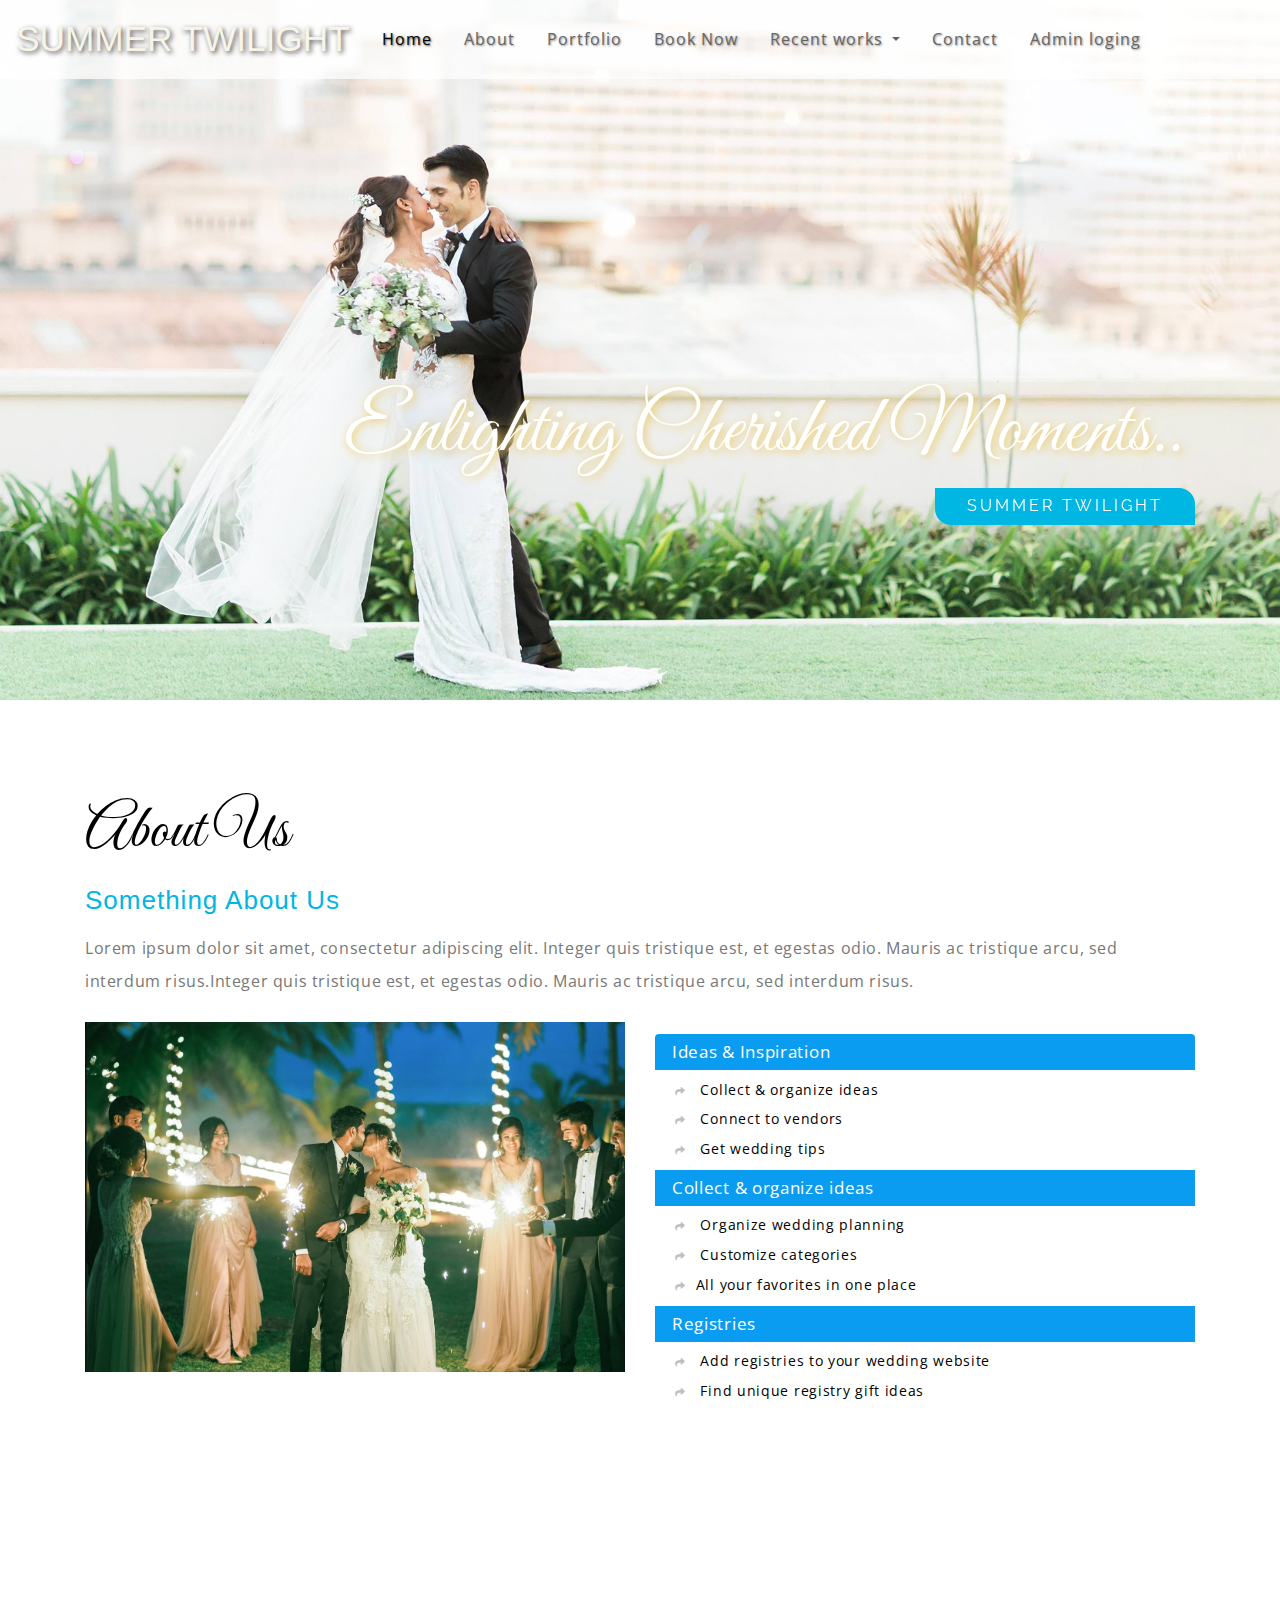
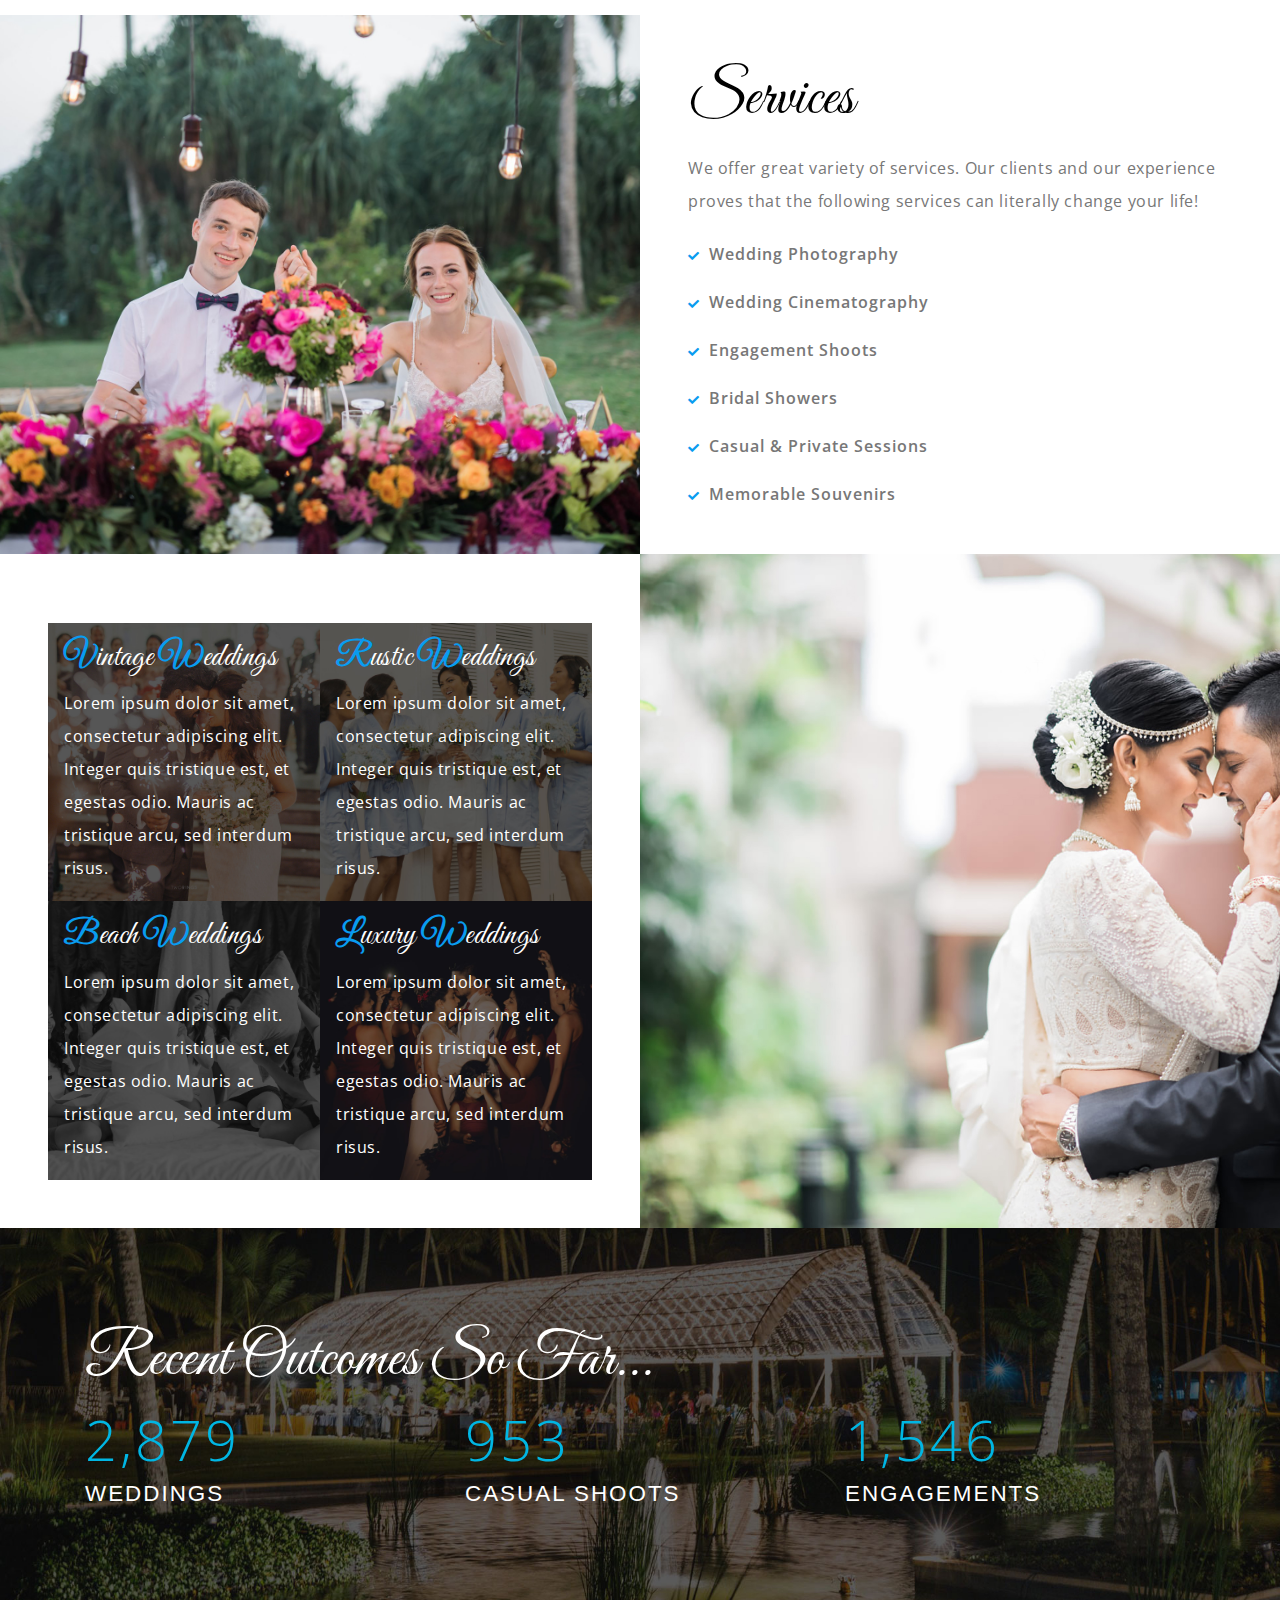
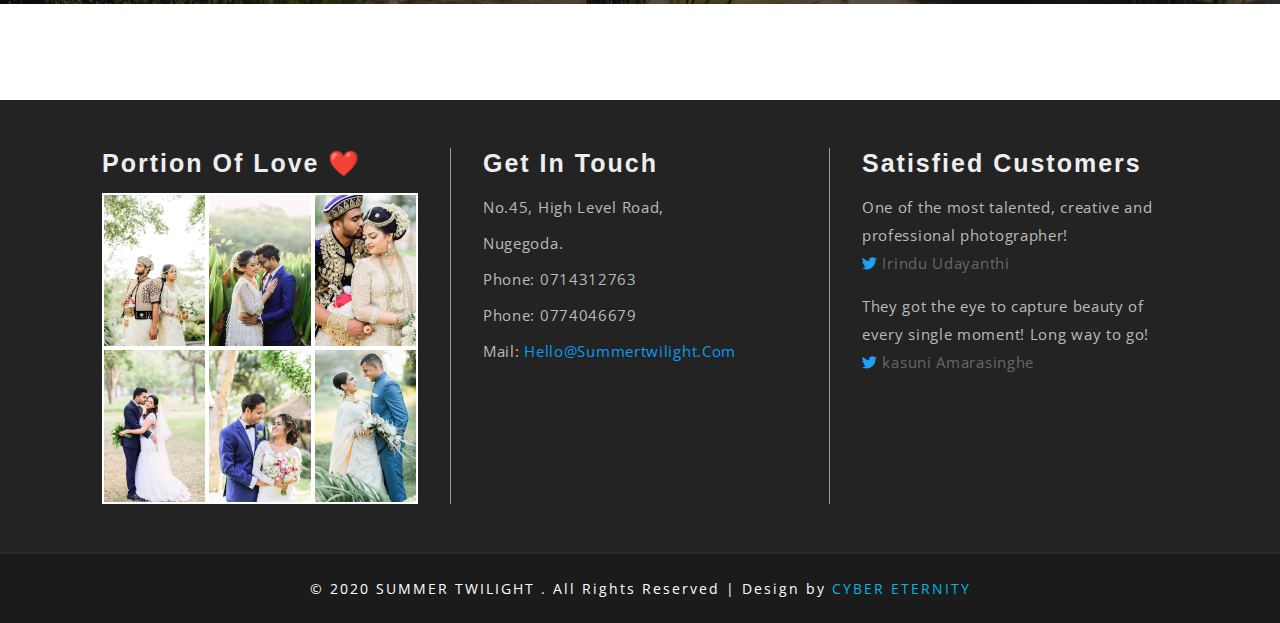
<file: index.html>
<!DOCTYPE html>
<html lang="en">

<head>
	<title>SUMMER TWILIGHT</title>
	<!-- Meta-Tags -->
	<meta name="viewport" content="width=device-width, initial-scale=1">
	<meta charset="utf-8">
	<meta name="keywords" content="" />
	<script>
		addEventListener("load", function () {
			setTimeout(hideURLbar, 0);
		}, false);

		function hideURLbar() {
			window.scrollTo(0, 1);
		}
	</script>
	<!-- //Meta-Tags -->
	<!-- Style-sheets -->
	<link href="css/bootstrap.css" rel="stylesheet" type="text/css" media="all" />
	<link rel="stylesheet" href="css/flexslider.css" type="text/css" media="screen" property="" />
	<link href="css/style.css" rel="stylesheet" type="text/css" media="all" />
	<link href="css/fontawesome-all.css" rel="stylesheet">
	<!--// Style-sheets -->
	<!--web-fonts-->
	<link href="//fonts.googleapis.com/css?family=Open+Sans:300,400,600,700" rel="stylesheet">
	<link href="//fonts.googleapis.com/css?family=Raleway:400,500,600,700,800" rel="stylesheet">
	<link href="//fonts.googleapis.com/css?family=Great+Vibes" rel="stylesheet">
	<!--//web-fonts-->
</head>

<body>
	<!-- banner -->
	<div class="banner" id="home">
		<!-- header -->
		<header>
			<nav class="navbar navbar-expand-lg navbar-light bg-light">
				<a class="navbar-brand" href="index.html">SUMMER TWILIGHT</a>
				<button class="navbar-toggler" type="button" data-toggle="collapse"
					data-target="#navbarSupportedContent" aria-controls="navbarSupportedContent" aria-expanded="false"
					aria-label="Toggle navigation">
					<span class="navbar-toggler-icon"></span>
				</button>

				<div class="collapse navbar-collapse" id="navbarSupportedContent">
					<ul class="navbar-nav mr-auto">
						<li class="nav-item active">
							<a class="nav-link" href="index.html">Home
								<span class="sr-only">(current)</span>
							</a>
						</li>
						<li class="nav-item">
							<a class="nav-link" href="about.html">About</a>
						</li>

						<li class="nav-item">
							<a class="nav-link" href="portfolio.html">Portfolio</a>
						</li>

						<li class="nav-item">
							<a class="nav-link" href="booking.html">Book Now</a>
						</li>

						<li class="nav-item dropdown">
							<a class="nav-link dropdown-toggle" href="#" id="navbarDropdown" role="button"
								data-toggle="dropdown" aria-haspopup="true" aria-expanded="false">
								Recent works
							</a>
							<div class="dropdown-menu" aria-labelledby="navbarDropdown">
								<a class="dropdown-item text-center" href="weddings.html">Weddings</a>
								<a class="dropdown-item text-center" href="engagements.html">Engagements</a>
							</div>
						</li>
						<li class="nav-item">
							<a class="nav-link" href="contact.html">Contact</a>
						</li>
						<li class="nav-item">
							<a class="nav-link" href="loging.html">Admin loging</a>
						</li>

					</ul>
				</div>
			</nav>
		</header>
		<!-- //header -->
		<div class="container">
			<!-- banner-text -->
			<div class="banner-text">
				<div class="callbacks_container">
					</br>
					</br>
					</br>
					</br>
					</br>
					<ul class="rslides" id="slider3">
						<li>
							<div class="slider-info">

								<h1 class="text-right mt-lg-0 mt-md-3 mt-sm-4 mt-3">Enlighting Cherished Moments..</h1>
								<a href="stories.html" class="text-right">SUMMER TWILIGHT</a>
							</div>
						</li>
						<!-- <li>
							<div class="slider-info">
								
								<h4 class="text-right mt-lg-0 mt-md-3 mt-sm-4 mt-3">Sometimes the heart sees what is invisible to the eye.</h4>
								<a href="stories.html" class="text-right">Our Story</a>
							</div>
						</li>
						<li>
							<div class="slider-info">
								
								<h4 class="text-right mt-lg-0 mt-md-3 mt-sm-4 mt-3">That was so wonderful</h4>
								<a href="stories.html" class="text-right">Our Story</a>
							</div>
						</li> -->
					</ul>

				</div>
			</div>
		</div>
	</div>
	<!-- //banner -->
	<!--about-->
	<section class="about-section py-5" id="about">
		<div class="container py-xl-5 py-sm-3">
			<h5 class="main-w3l-title mb-sm-3 mb-2">About Us</h5>
			<div class="about-top">
				<h3 class="subheading-wthree mb-3">Something About Us</h3>
				<p class="paragraph-agileinfo">Lorem ipsum dolor sit amet, consectetur adipiscing elit. Integer quis
					tristique est, et egestas odio. Mauris ac tristique
					arcu, sed interdum risus.Integer quis tristique est, et egestas odio. Mauris ac tristique arcu, sed
					interdum risus.
				</p>
			</div>
			<div class="about-main row d-lg-flex justify-content-around">
				<div class="col-lg-6 about-w3-left">
					<div class="about-img">
					</div>
					<div class="about-bottom">
						<p class="paragraph-agileinfo text-white p-4">Lorem ipsum dolor sit amet, consectetur adipiscing
							elit. Integer quis tristique est, et egestas odio. Mauris ac tristique.</p>
					</div>
				</div>

				<div class="col-lg-6 about-w3ls-right">

					<ul class="list-group">
						<li class="list-group-item active text-white">Ideas & Inspiration</li>
						<li class="list-group-item">
							<i class="fas fa-share"></i> Collect & organize ideas</li>
						<li class="list-group-item">
							<i class="fas fa-share"></i> Connect to vendors</li>
						<li class="list-group-item">
							<i class="fas fa-share"></i> Get wedding tips</li>
						<li class="list-group-item active text-white">Collect & organize ideas</li>
						<li class="list-group-item">
							<i class="fas fa-share"></i> Organize wedding planning</li>
						<li class="list-group-item">
							<i class="fas fa-share"></i> Customize categories</li>
						<li class="list-group-item">
							<i class="fas fa-share"></i>All your favorites in one place</li>
						<li class="list-group-item active text-white">Registries</li>
						<li class="list-group-item">
							<i class="fas fa-share"></i> Add registries to your wedding website</li>
						<li class="list-group-item">
							<i class="fas fa-share"></i> Find unique registry gift ideas</li>
					</ul>
				</div>
			</div>
		</div>
	</section>
	<!--//about-->
	<!-- services -->
	<section class="services-section">
		<div class="container-fluid">
			<div class="services-grids row">
				<div class="col-lg-6 services-img1"></div>
				<div class="col-lg-6 services-info top-services p-xl-5 p-4">
					<h5 class="main-w3l-title mb-sm-3 mb-2">Services</h5>

					<p class="paragraph-agileinfo">We offer great variety of services. Our clients and our experience
						proves that the following services can
						literally change your life!</p>
					<ul>
						<li class="mt-sm-4 mt-3">
							<span class="fas fa-check" aria-hidden="true"></span>Wedding Photography</li>
						<li class="mt-sm-4 mt-3">
							<span class="fas fa-check" aria-hidden="true"></span>Wedding Cinematography</li>
						<li class="mt-sm-4 mt-3">
							<span class="fas fa-check" aria-hidden="true"></span>Engagement Shoots</li>
						<li class="mt-sm-4 mt-3">
							<span class="fas fa-check" aria-hidden="true"></span>Bridal Showers</li>
						<li class="mt-sm-4 mt-3">
							<span class="fas fa-check" aria-hidden="true"></span>Casual & Private Sessions</li>
						<li class="mt-sm-4 mt-3">
							<span class="fas fa-check" aria-hidden="true"></span>Memorable souvenirs</li>
					</ul>
				</div>
			</div>
			<div class="services-grids row">
				<div class="col-lg-6 services-info bottom-services  p-xl-5 p-4">
					<div class="serv-inner1 d-md-flex justify-content-around">
						<div class="col-md-6 serv-left">
							<h6>
								<span>V</span>intage
								<span>W</span>eddings</h6>
							<p class="paragraph-agileinfo text-white">Lorem ipsum dolor sit amet, consectetur adipiscing
								elit. Integer quis tristique est, et egestas odio. Mauris ac tristique
								arcu, sed interdum risus.
							</p>
						</div>
						<div class="col-md-6 serv-right">
							<h6>
								<span>R</span>ustic
								<span>W</span>eddings</h6>
							<p class="paragraph-agileinfo text-white">Lorem ipsum dolor sit amet, consectetur adipiscing
								elit. Integer quis tristique est, et egestas odio. Mauris ac tristique
								arcu, sed interdum risus.
							</p>
						</div>
					</div>
					<div class="serv-inner2 d-md-flex">
						<div class="col-md-6 serv-left">
							<h6>
								<span>B</span>each
								<span>W</span>eddings</h6>
							<p class="paragraph-agileinfo text-white">Lorem ipsum dolor sit amet, consectetur adipiscing
								elit. Integer quis tristique est, et egestas odio. Mauris ac tristique
								arcu, sed interdum risus.
							</p>
						</div>
						<div class="col-md-6 serv-right">
							<h6>
								<span>L</span>uxury
								<span>W</span>eddings</h6>
							<p class="paragraph-agileinfo text-white">Lorem ipsum dolor sit amet, consectetur adipiscing
								elit. Integer quis tristique est, et egestas odio. Mauris ac tristique
								arcu, sed interdum risus.
							</p>
						</div>
					</div>
				</div>
				<div class="col-lg-6 services-img2"></div>
			</div>
		</div>
	</section>
	<!-- //services -->
	<!-- stats -->

	<section class="stats py-5">
		<div class="container py-xl-5 py-sm-3">
			<h5 class="main-w3l-title text-white">Recent Outcomes So Far...</h5>
			<div class="row stats_inner">
				<div class="col-md-4 col-sm-4 stat-grids-w3layouts">
					<p class="counter">2,879</p>
					<div class="stats-text">
						<h3 class="text-white">WEDDINGS</h3>
					</div>
				</div>
				<div class="col-md-4 col-sm-4 stat-grids-w3layouts my-sm-0 my-4">
					<p class="counter">953</p>
					<div class="stats-text">
						<h3 class="text-white">CASUAL SHOOTS</h3>
					</div>
				</div>
				<div class="col-md-4 col-sm-4 stat-grids-w3layouts">
					<p class="counter">1,546</p>
					<div class="stats-text">
						<h3 class="text-white">ENGAGEMENTS</h3>

					</div>
				</div>
			</div>
		</div>

	</section>
	<br> <br><br> <br>

	<section class="">

		<!-- <img src="images/banner 2.jpg" class="img-fluid" alt="Responsive image"> -->
	</section>

	<footer class="footer-section-w3-agileits py-5">
		<div class="container">
			<div class="row">
				<div class="col-lg-4 footer-grids-w3-agile">
					<h2>Portion of Love ❤️</h2>
					<div class="row ff-images">
						<a href="weddings.html" class="col-4">
							<img src="images/01.jpg" class="img-fluid" alt="Responsive image">
						</a>
						<a href="weddings.html" class="col-4">
							<img src="images/02.jpg" class="img-fluid" alt="Responsive image">
						</a>
						<a href="weddings.html" class="col-4">
							<img src="images/03.jpg" class="img-fluid" alt="Responsive image">
						</a>
						<a href="weddings.html" class="col-4">
							<img src="images/04.jpg" class="img-fluid" alt="Responsive image">
						</a>
						<a href="weddings.html" class="col-4">
							<img src="images/05.jpg" class="img-fluid" alt="Responsive image">
						</a>
						<a href="weddings.html" class="col-4">
							<img src="images/06.jpg" class="img-fluid" alt="Responsive image">
						</a>
					</div>
				</div>
				<div class="col-lg-4 footer-grids-w3-agile">
					<h3>Get in touch</h3>
					<address>
						<p>No.45, High Level Road,</p>
						<p class="my-2">Nugegoda.</p>
						<p class="phone">phone: 0714312763</p>
						<p class="phone my-2">phone: 0774046679</p>
						<p class="phone">Mail:
							<a href="hello@summertwilight.com">hello@summertwilight.com</a>
						</p>
					</address>
				</div>
				<div class="col-lg-4 footer-grids-w3-agile">
					<h3>Satisfied Customers</h3>
					<ul class="w3agile_footer_grid_list">
						<li>One of the most talented, creative and professional photographer!
							<span>
								<i class="fab fa-twitter"></i> Irindu Udayanthi</span>
						</li>
						<li>They got the eye to capture beauty of every single moment! Long way to go!

							<span>
								<i class="fab fa-twitter"></i> kasuni Amarasinghe</span>
						</li>
					</ul>
				</div>
			</div>
		</div>
	</footer>
	<!-- //Footer -->
	<!-- copyright -->
	<div class="copyright-w3layouts">
		<div class="container">
			<p class="py-xl-4 py-3">© 2020 SUMMER TWILIGHT . All Rights Reserved | Design by
				<a href="index.html"> CYBER ETERNITY </a>
			</p>
		</div>
	</div>
	<!-- //copyright -->

	<!-- Required common Js -->
	<script src='js/jquery-2.2.3.min.js'></script>
	<!-- //Required common Js -->
	<!-- stats -->
	<script src="js/jquery.waypoints.min.js"></script>
	<script src="js/jquery.countup.js"></script>
	<script>
		$('.counter').countUp();
	</script>
	<!-- //stats -->
	<!-- Responsiveslides -->
	<script src="js/responsiveslides.min.js"></script>
	<script>
		// You can also use "$(window).load(function() {"
		$(function () {
			// Slideshow 4
			$("#slider3").responsiveSlides({
				auto: true,
				pager: true,
				nav: false,
				speed: 500,
				namespace: "callbacks",
				before: function () {
					$('.events').append("<li>before event fired.</li>");
				},
				after: function () {
					$('.events').append("<li>after event fired.</li>");
				}
			});

		});
	</script>
	<!-- // Responsiveslides -->
	<!-- flexSlider -->
	<script defer src="js/jquery.flexslider.js"></script>
	<script>
		$(window).load(function () {
			$('.flexslider').flexslider({
				animation: "slide",
				start: function (slider) {
					$('body').removeClass('loading');
				}
			});
		});
	</script>

	<!-- //flexSlider -->

	<!-- start-smoth-scrolling -->
	<script src="js/move-top.js"></script>
	<script src="js/easing.js"></script>
	<script>
		jQuery(document).ready(function ($) {
			$(".scroll").click(function (event) {
				event.preventDefault();
				$('html,body').animate({
					scrollTop: $(this.hash).offset().top
				}, 1000);
			});
		});
	</script>
	<!-- start-smoth-scrolling -->
	<!-- here stars scrolling icon -->
	<script>
		$(document).ready(function () {
			/*
				var defaults = {
				containerID: 'toTop', // fading element id
				containerHoverID: 'toTopHover', // fading element hover id
				scrollSpeed: 1200,
				easingType: 'linear'
				};
			*/

			$().UItoTop({
				easingType: 'easeOutQuart'
			});

		});
	</script>
	<!-- //here ends scrolling icon -->
	<!-- Js for bootstrap working-->
	<script src="js/bootstrap.min.js"></script>
	<!-- //Js for bootstrap working -->
</body>

</html>
</file>
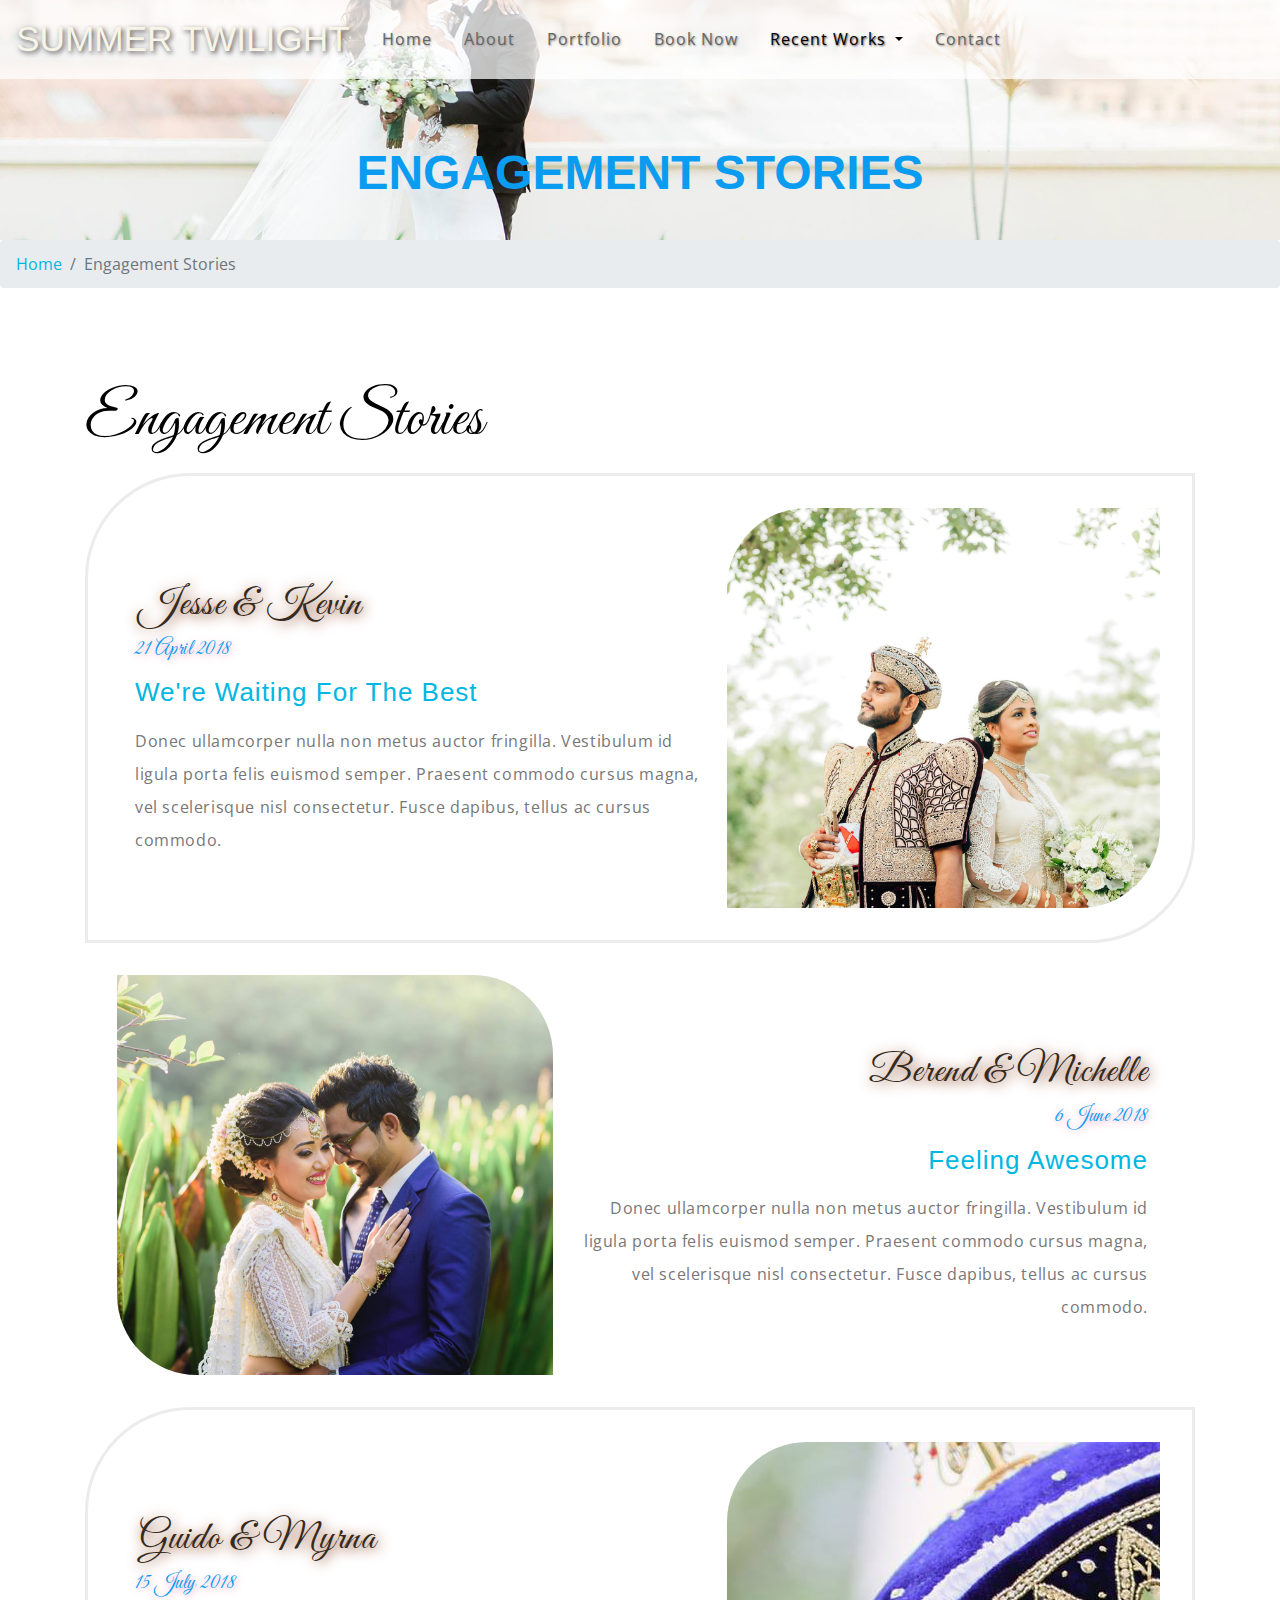
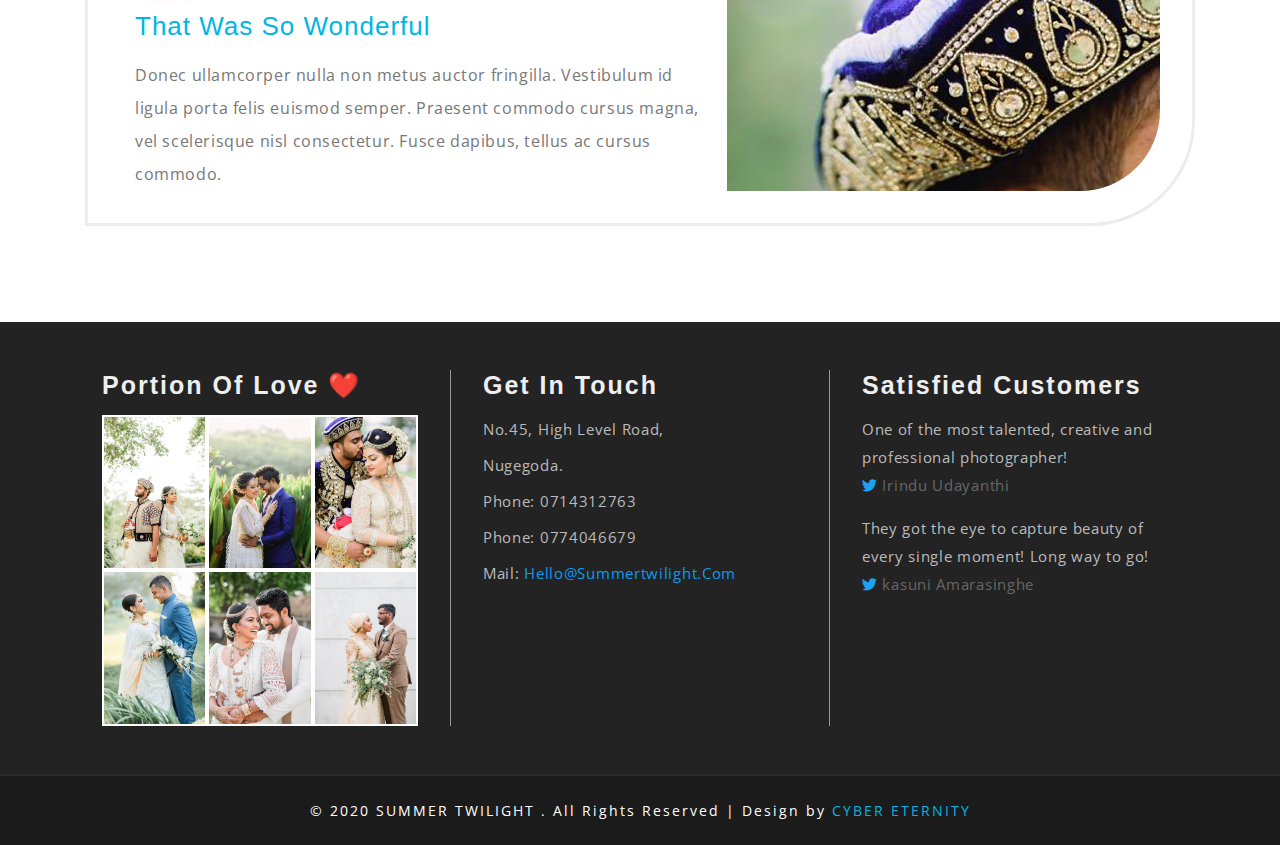
<file: engagements.html>
<!DOCTYPE html>
<html lang="en">

<head>
	<title>Summer Twilight</title>
	<!-- Meta-Tags -->
	<meta name="viewport" content="width=device-width, initial-scale=1">
	<meta charset="utf-8">
	<meta name="keywords" content="Marry Off Responsive web template, Bootstrap Web Templates, Flat Web Templates, Android Compatible web template,
	Smartphone Compatible web template, free webdesigns for Nokia, Samsung, LG, Sony Ericsson, Motorola web design" />
	<script>
		addEventListener("load", function () {
			setTimeout(hideURLbar, 0);
		}, false);

		function hideURLbar() {
			window.scrollTo(0, 1);
		}
	</script>
	<!-- //Meta-Tags -->
	<!-- Style-sheets -->
	<link href="css/bootstrap.css" rel="stylesheet" type="text/css" media="all" />
	<link href="css/style.css" rel="stylesheet" type="text/css" media="all" />
	<link href="css/fontawesome-all.css" rel="stylesheet">
	<!--// Style-sheets -->
	<!--web-fonts-->
	<link href="//fonts.googleapis.com/css?family=Open+Sans:300,400,600,700" rel="stylesheet">
	<link href="//fonts.googleapis.com/css?family=Raleway:400,500,600,700,800" rel="stylesheet">
	<link href="//fonts.googleapis.com/css?family=Great+Vibes" rel="stylesheet">
	<!--//web-fonts-->
</head>

<body>
	<!-- banner -->
	<div class="banner inner-banner" id="home">
		<!-- header -->
		<header>
			<nav class="navbar navbar-expand-lg navbar-light bg-light">
				<a class="navbar-brand" href="index.html">SUMMER TWILIGHT</a>
				<button class="navbar-toggler" type="button" data-toggle="collapse" data-target="#navbarSupportedContent" aria-controls="navbarSupportedContent"
				    aria-expanded="false" aria-label="Toggle navigation">
					<span class="navbar-toggler-icon"></span>
				</button>

				<div class="collapse navbar-collapse" id="navbarSupportedContent">
					<ul class="navbar-nav mr-auto">
						<li class="nav-item">
							<a class="nav-link" href="index.html">Home
								<span class="sr-only">(current)</span>
							</a>
						</li>
						<li class="nav-item">
							<a class="nav-link" href="about.html">About</a>
						</li>
						<li class="nav-item">
							<a class="nav-link" href="portfolio.html">Portfolio</a>
						</li>

						<li class="nav-item">
							<a class="nav-link" href="booking.html">Book Now</a>
						</li>

						<li class="nav-item dropdown active">
							<a class="nav-link dropdown-toggle" href="#" id="navbarDropdown" role="button" data-toggle="dropdown" aria-haspopup="true"
							    aria-expanded="false">
								Recent Works
							</a>
							<div class="dropdown-menu" aria-labelledby="navbarDropdown">
								<a class="dropdown-item text-center" href="weddings.html">Weddings</a>
								<a class="dropdown-item text-center" href="engagements.html">Engagements</a>
							</div>
						</li>
						<li class="nav-item">
							<a class="nav-link" href="contact.html">Contact</a>
						</li>
					</ul>
				</div>
			</nav>
		</header>
		<!-- //header -->
		<h1 class="inner-title-agileits-w3layouts">ENGAGEMENT STORIES</h1>
	</div>
	<!-- //banner -->
	<!-- breadcrumb -->
	<nav aria-label="breadcrumb">
		<ol class="breadcrumb">
			<li class="breadcrumb-item">
				<a href="index.html">Home</a>
			</li>
			<li class="breadcrumb-item active" aria-current="page">Engagement Stories</li>
		</ol>
	</nav>
	<!-- //breadcrumb -->
	<!-- Stories -->
	<section class="stories-section py-5">
		<div class="container py-xl-5 py-sm-3">
			<h5 class="main-w3l-title mb-sm-3 mb-2">Engagement Stories</h5>
			<div class="d-lg-flex main-story">
				<div class="col-lg-7 story-info">
					<h4 class="story-names">Jesse & Kevin</h4>
					<span class="styory-date">21 April 2018</span>
					<h3 class="subheading-wthree mb-3">We're waiting for the best</h3>
					<p class="paragraph-agileinfo">Donec ullamcorper nulla non metus auctor fringilla. Vestibulum id ligula porta felis euismod semper. Praesent commodo
						cursus magna, vel scelerisque nisl consectetur. Fusce dapibus, tellus ac cursus commodo.</p>
				</div>
				<div class="col-lg-5 story-img1">
					<!--<img src="images/Eng-01.jpg" class="img-fluid" alt="Responsive image"> -->
				</div>
			</div>
			<div class="d-lg-flex main-story">
				<div class="col-lg-7 order-md-2 story-info text-right">
					<h4 class="story-names">Berend & Michelle</h4>
					<span class="styory-date">6 June 2018</span>
					<h3 class="subheading-wthree mb-3">Feeling awesome</h3>
					<p class="paragraph-agileinfo">Donec ullamcorper nulla non metus auctor fringilla. Vestibulum id ligula porta felis euismod semper. Praesent commodo
						cursus magna, vel scelerisque nisl consectetur. Fusce dapibus, tellus ac cursus commodo.</p>
				</div>
				<div class="col-lg-5  story-img2 order-md-1">

				</div>
			</div>

			<div class="d-lg-flex main-story">
				<div class="col-lg-7 story-info">
					<h4 class="story-names">Guido & Myrna</h4>
					<span class="styory-date">15 July 2018</span>
					<h3 class="subheading-wthree mb-3">That was so wonderful</h3>
					<p class="paragraph-agileinfo">Donec ullamcorper nulla non metus auctor fringilla. Vestibulum id ligula porta felis euismod semper. Praesent commodo
						cursus magna, vel scelerisque nisl consectetur. Fusce dapibus, tellus ac cursus commodo.</p>
				</div>
				<div class="col-lg-5  story-img3">

				</div>
			</div>
		</div>
	</section>
	<!-- //Stories -->

	<!-- Footer -->
	<footer class="footer-section-w3-agileits py-5">
		<div class="container">
			<div class="row">
				<div class="col-lg-4 footer-grids-w3-agile">
					<h2>Portion of Love ❤️</h2>
					<div class="row ff-images">
						<a href="stories.html" class="col-4">
							<img src="images/01.jpg" class="img-fluid" alt="Responsive image">
						</a>
						<a href="stories.html" class="col-4">
							<img src="images/02.jpg" class="img-fluid" alt="Responsive image">
						</a>
						<a href="stories.html" class="col-4">
							<img src="images/03.jpg" class="img-fluid" alt="Responsive image">
						</a>
						<a href="stories.html" class="col-4">
							<img src="images/06.jpg" class="img-fluid" alt="Responsive image">
						</a>
						<a href="stories.html" class="col-4">
							<img src="images/07.jpg" class="img-fluid" alt="Responsive image">
						</a>
						<a href="stories.html" class="col-4">
							<img src="images/08.jpg" class="img-fluid" alt="Responsive image">
						</a>
					</div>
				</div>
				<div class="col-lg-4 footer-grids-w3-agile">
					<h3>Get in touch</h3>
					<address>
						<p>No.45, High Level Road,</p>
						<p class="my-2">Nugegoda.</p>
						<p class="phone">phone: 0714312763</p>
						<p class="phone my-2">phone: 0774046679</p>
						<p class="phone">Mail:
							<a href="hello@summertwilight.com">hello@summertwilight.com</a>
						</p>
					</address>
				</div>
				<div class="col-lg-4 footer-grids-w3-agile">
					<h3>Satisfied Customers</h3>
					<ul class="w3agile_footer_grid_list">
						<li>One of the most talented, creative and professional photographer!
							<span>
								<i class="fab fa-twitter"></i> Irindu Udayanthi</span>
						</li>
						<li>They got the eye to capture beauty of every single moment! Long way to go!

							<span>
								<i class="fab fa-twitter"></i> kasuni Amarasinghe</span>
						</li>
					</ul>
				</div>
			</div>
		</div>
	</footer>
	<!-- //Footer -->
	<!-- copyright -->
	<div class="copyright-w3layouts">
		<div class="container">
			<p class="py-xl-4 py-3">© 2020 SUMMER TWILIGHT . All Rights Reserved | Design by
				<a href="index.html"> CYBER ETERNITY </a>
			</p>
		</div>
	</div>
	<!-- //copyright -->

	<!-- Require Common Js -->
	<script src='js/jquery-2.2.3.min.js'></script>
	<!-- //Require Common Js -->
	<!-- start-smoth-scrolling -->
	<script src="js/move-top.js"></script>
	<script src="js/easing.js"></script>
	<script>
		jQuery(document).ready(function ($) {
			$(".scroll").click(function (event) {
				event.preventDefault();
				$('html,body').animate({
					scrollTop: $(this.hash).offset().top
				}, 1000);
			});
		});
	</script>
	<!-- start-smoth-scrolling -->
	<!-- here stars scrolling icon -->
	<script>
		$(document).ready(function () {
			/*
				var defaults = {
				containerID: 'toTop', // fading element id
				containerHoverID: 'toTopHover', // fading element hover id
				scrollSpeed: 1200,
				easingType: 'linear'
				};
			*/

			$().UItoTop({
				easingType: 'easeOutQuart'
			});

		});
	</script>
	<!-- //here ends scrolling icon -->
	<!-- Js for bootstrap working-->
	<script src="js/bootstrap.min.js"></script>
	<!-- //Js for bootstrap working -->
</body>

</html>
</file>
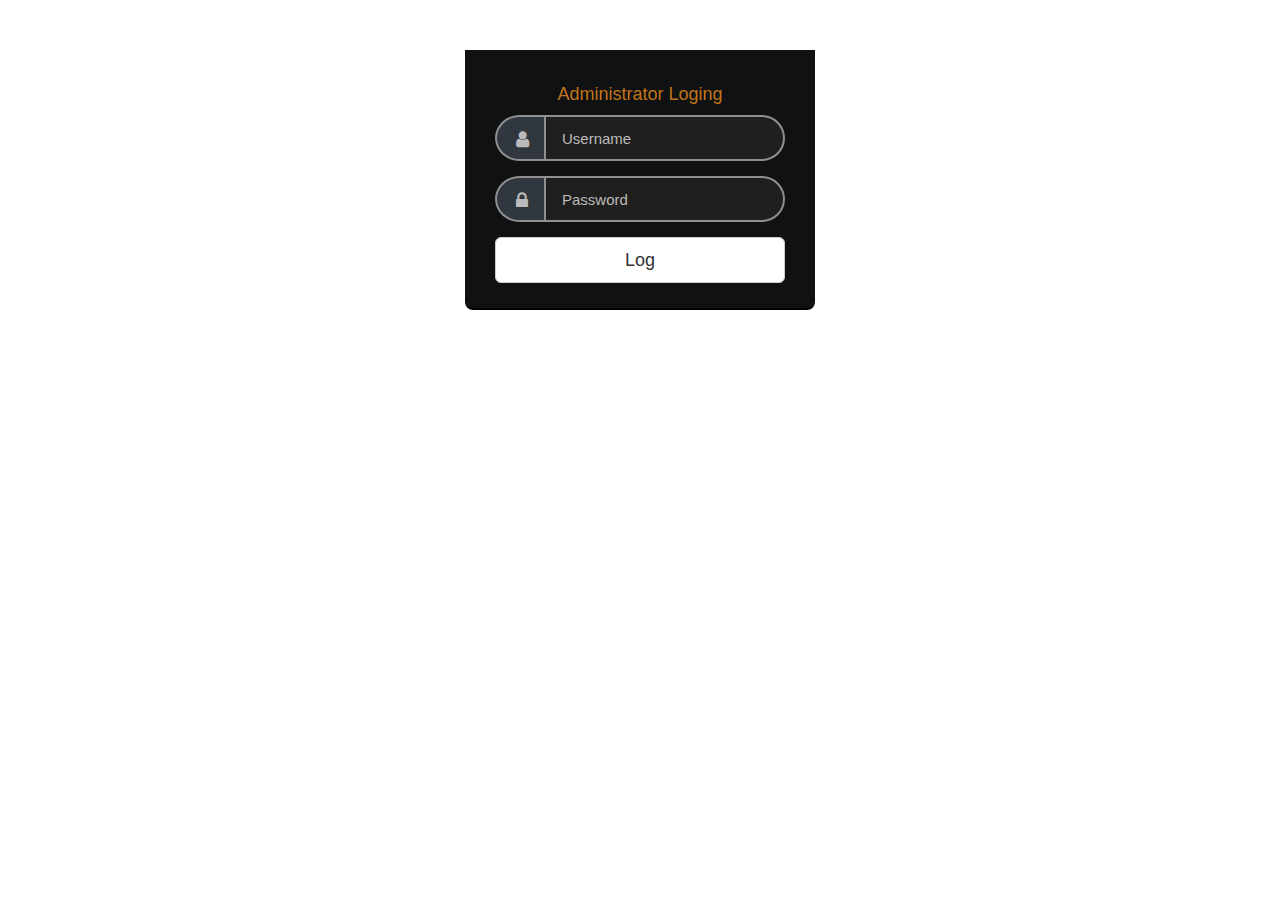
<file: loging.html>
<!DOCTYPE html>
<html lang="en">

<head>
    <meta charset="UTF-8">
    <meta name="viewport" content="width=device-width, initial-scale=1.0">
    <link rel="stylesheet" href="https://maxcdn.bootstrapcdn.com/bootstrap/3.3.5/css/bootstrap.min.css">
    <link rel="stylesheet" href="https://maxcdn.bootstrapcdn.com/font-awesome/4.5.0/css/font-awesome.min.css">
    <link rel="stylesheet" href="css/loging.css">
    <title>Document</title>
</head>

<body>

    <div class="container">
        <div class="col-xs-4 col-xs-push-4 martop50">
            <div class="login-content">
                <h4 class="text-center m-t-0 m-b-20">Administrator Loging</h4>
                <form action="php/loging.php" method="POST" name="login_form" class="form-input-flat">
                    <div class="form-group">
                        <div class="float-labels">
                            <div class="input-group">
                                <span class="input-group-addon left"><i class="fa fa-fw fa-lg fa-user"></i></span>
                                <input type="text" class="form-control input-lg" id="username" name="username">
                                <label for="user">Username</label>
                            </div>
                        </div>
                    </div>
                    <div class="form-group">
                        <div class="float-labels">
                            <div class="input-group">
                                <span class="input-group-addon left"><i class="fa fa-fw fa-lg fa-lock"></i></span>
                                <input type="password" class="form-control input-lg" id="password" name="password">
                                <label for="user">Password</label>
                            </div>
                        </div>
                    </div>
                    <div class="row m-b-20">
                        <div class="col-md-12">
                            <button type="submit" class="btn btn-default btn-lg btn-block" name="add">Log</button>
                        </div>
                    </div>
                </form>
            </div>
        </div>
    </div>
</body>

</html>
</file>
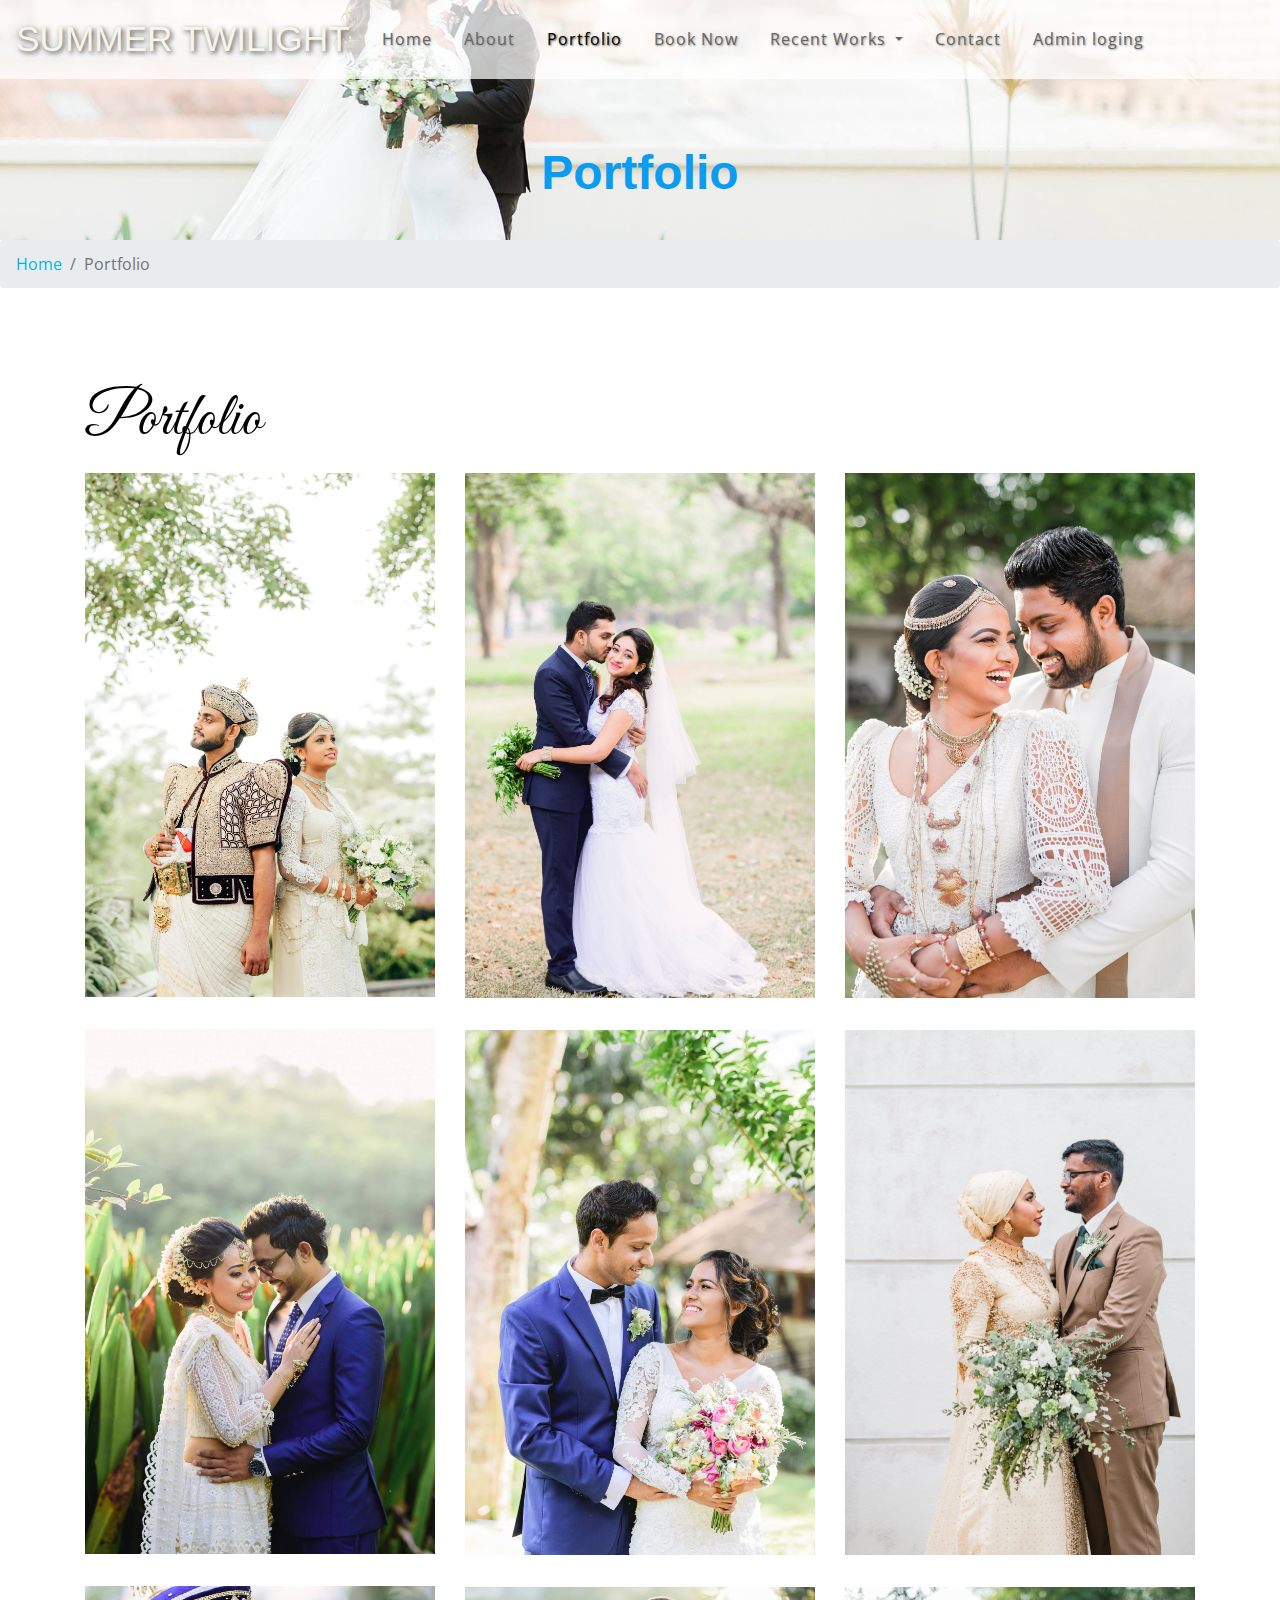
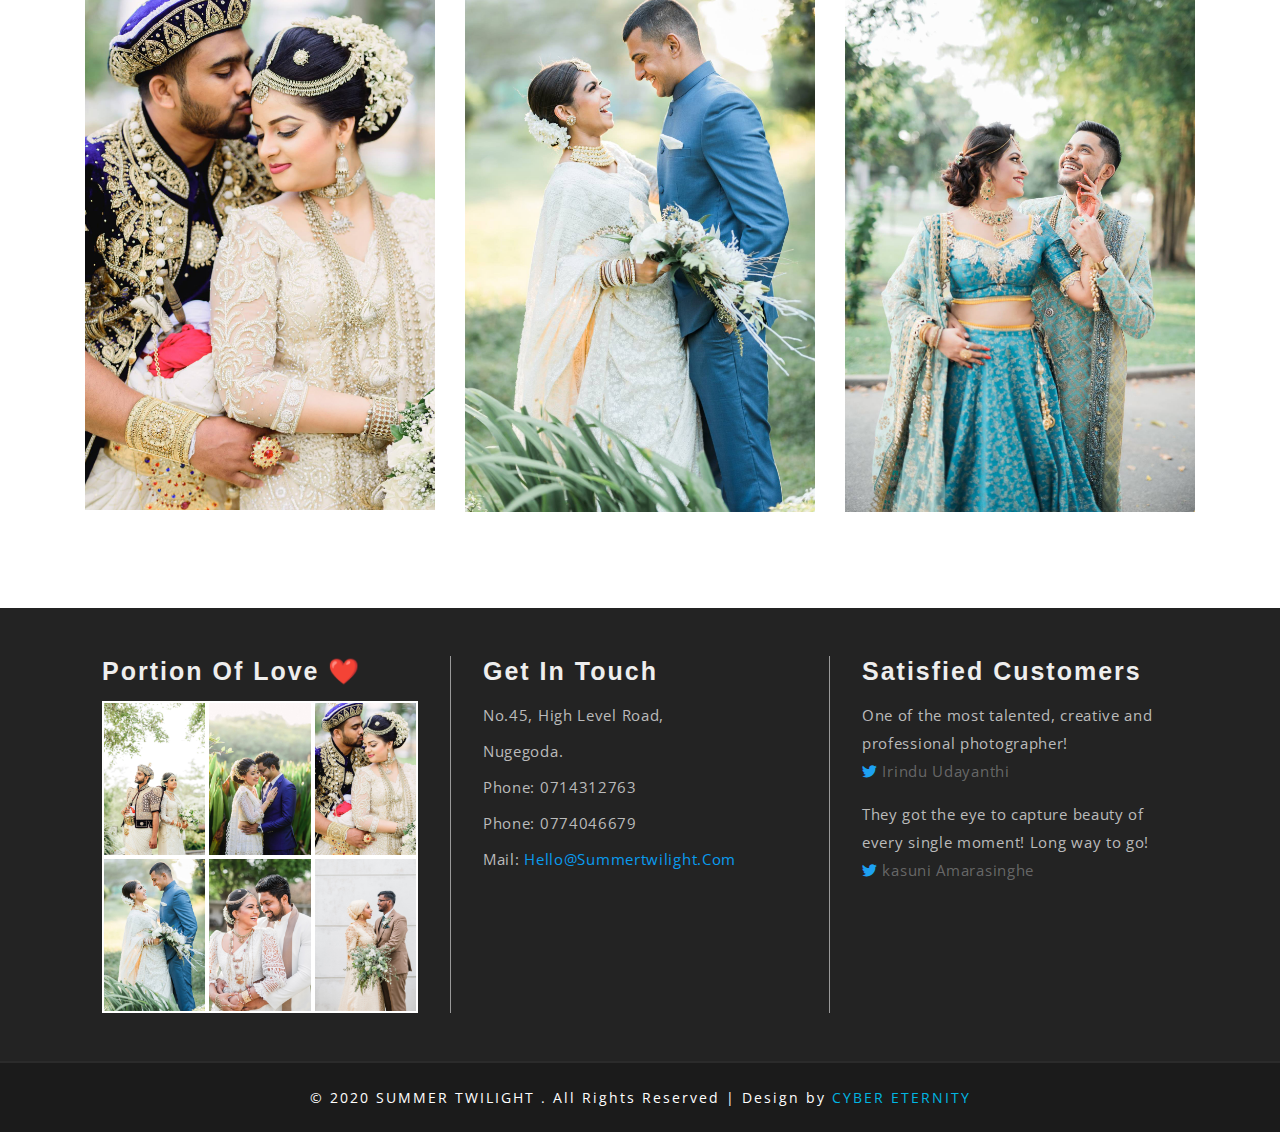
<file: portfolio.html>
<!DOCTYPE html>
<html lang="en">

<head>
	<title>SUMMER TWILIGHT</title>
	<!-- Meta-Tags -->
	<meta name="viewport" content="width=device-width, initial-scale=1">
	<meta charset="utf-8">
	<meta name="keywords" content="" />
	<script>
		addEventListener("load", function () {
			setTimeout(hideURLbar, 0);
		}, false);

		function hideURLbar() {
			window.scrollTo(0, 1);
		}
	</script>
	<!-- //Meta-Tags -->
	<!-- Style-sheets -->
	<link href="css/bootstrap.css" rel="stylesheet" type="text/css" media="all" />
	<link href="css/style.css" rel="stylesheet" type="text/css" media="all" />
	<link href="css/fontawesome-all.css" rel="stylesheet">
	<!--// Style-sheets -->
	<!--web-fonts-->
	<link href="//fonts.googleapis.com/css?family=Open+Sans:300,400,600,700" rel="stylesheet">
	<link href="//fonts.googleapis.com/css?family=Raleway:400,500,600,700,800" rel="stylesheet">
	<link href="//fonts.googleapis.com/css?family=Great+Vibes" rel="stylesheet">
	<!--//web-fonts-->
</head>

<body>
	<!-- banner -->
	<div class="banner inner-banner" id="home">
		<!-- header -->
		<header>
			<nav class="navbar navbar-expand-lg navbar-light bg-light">
				<a class="navbar-brand" href="index.html">SUMMER TWILIGHT</a>
				<button class="navbar-toggler" type="button" data-toggle="collapse"
					data-target="#navbarSupportedContent" aria-controls="navbarSupportedContent" aria-expanded="false"
					aria-label="Toggle navigation">
					<span class="navbar-toggler-icon"></span>
				</button>

				<div class="collapse navbar-collapse" id="navbarSupportedContent">
					<ul class="navbar-nav mr-auto">
						<li class="nav-item">
							<a class="nav-link" href="index.html">Home
								<span class="sr-only">(current)</span>
							</a>
						</li>
						<li class="nav-item">
							<a class="nav-link" href="about.html">About</a>
						</li>
						<li class="nav-item active">
							<a class="nav-link" href="portfolio.html">Portfolio</a>
						</li>

						<li class="nav-item">
							<a class="nav-link" href="booking.html">Book Now</a>
						</li>

						<li class="nav-item dropdown">
							<a class="nav-link dropdown-toggle" href="#" id="navbarDropdown" role="button"
								data-toggle="dropdown" aria-haspopup="true" aria-expanded="false">
								Recent Works
							</a>
							<div class="dropdown-menu" aria-labelledby="navbarDropdown">
								<a class="dropdown-item text-center" href="weddings.html">Weddings</a>
								<a class="dropdown-item text-center" href="engagements.html">Engagements</a>
							</div>
						</li>
						<li class="nav-item">
							<a class="nav-link" href="contact.html">Contact</a>
						</li>
						<li class="nav-item">
							<a class="nav-link" href="loging.html">Admin loging</a>
						</li>

					</ul>
				</div>
			</nav>
		</header>
		<!-- //header -->
		<h1 class="inner-title-agileits-w3layouts">Portfolio</h1>
	</div>
	<!-- //banner -->
	<!-- breadcrumb -->
	<nav aria-label="breadcrumb">
		<ol class="breadcrumb">
			<li class="breadcrumb-item">
				<a href="index.html">Home</a>
			</li>
			<li class="breadcrumb-item active" aria-current="page">Portfolio</li>
		</ol>
	</nav>
	<!-- //breadcrumb -->
	<!-- gallery -->
	<section class="gallery py-5">
		<div class="container py-xl-5 py-sm-3">
			<h5 class="main-w3l-title mb-sm-3 mb-2">Portfolio</h5>
			<div class="row w3ls_gallery_grids">
				<div class="col-md-4 w3_agile_gallery_grid">
					<div class="agile_gallery_grid mt-0">
						<a title="© 2020 SUMMER TWILIGHT" href="images/01.jpg">
							<div class="agile_gallery_grid1">
								<img src="images/01.jpg" class="img-fluid" alt="Responsive image">
							</div>
						</a>
					</div>
					<div class="agile_gallery_grid">
						<a title="© 2020 SUMMER TWILIGHT" href="images/02.jpg">
							<div class="agile_gallery_grid1">
								<img src="images/02.jpg" class="img-fluid" alt="Responsive image">
							</div>
						</a>
					</div>
					<div class="agile_gallery_grid">
						<a title="© 2020 SUMMER TWILIGHT" href="images/03.jpg">
							<div class="agile_gallery_grid1">
								<img src="images/03.jpg" class="img-fluid" alt="Responsive image">
							</div>
						</a>
					</div>
				</div>
				<div class="col-md-4 w3_agile_gallery_grid">
					<div class="agile_gallery_grid">
						<a title="© 2020 SUMMER TWILIGHT" href="images/04.jpg">
							<div class="agile_gallery_grid1">
								<img src="images/04.jpg" class="img-fluid" alt="Responsive image">
							</div>
						</a>
					</div>
					<div class="agile_gallery_grid">
						<a title="© 2020 SUMMER TWILIGHT" href="images/05.jpg">
							<div class="agile_gallery_grid1">
								<img src="images/05.jpg" class="img-fluid" alt="Responsive image">
							</div>
						</a>
					</div>
					<div class="agile_gallery_grid">
						<a title="© 2020 SUMMER TWILIGHT" href="images/06.jpg">
							<div class="agile_gallery_grid1">
								<img src="images/06.jpg" class="img-fluid" alt="Responsive image">
							</div>
						</a>
					</div>
				</div>
				<div class="col-md-4 w3_agile_gallery_grid">
					<div class="agile_gallery_grid">
						<a title="© 2020 SUMMER TWILIGHT" href="images/07.jpg">
							<div class="agile_gallery_grid1">
								<img src="images/07.jpg" class="img-fluid" alt="Responsive image">
							</div>
						</a>
					</div>
					<div class="agile_gallery_grid">
						<a title="© 2020 SUMMER TWILIGHT" href="images/08.jpg">
							<div class="agile_gallery_grid1">
								<img src="images/08.jpg" class="img-fluid" alt="Responsive image">
							</div>
						</a>
					</div>
					<div class="agile_gallery_grid">
						<a title="© 2020 SUMMER TWILIGHT" href="images/09.jpg">
							<div class="agile_gallery_grid1">
								<img src="images/09.jpg" class="img-fluid" alt="Responsive image">
							</div>
						</a>
					</div>
				</div>
			</div>
		</div>
	</section>
	<!-- //gallery -->

	<!-- Footer -->
	<footer class="footer-section-w3-agileits py-5">
		<div class="container">
			<div class="row">
				<div class="col-lg-4 footer-grids-w3-agile">
					<h2>Portion of Love ❤️</h2>
					<div class="row ff-images">
						<a href="stories.html" class="col-4">
							<img src="images/01.jpg" class="img-fluid" alt="Responsive image">
						</a>
						<a href="stories.html" class="col-4">
							<img src="images/02.jpg" class="img-fluid" alt="Responsive image">
						</a>
						<a href="stories.html" class="col-4">
							<img src="images/03.jpg" class="img-fluid" alt="Responsive image">
						</a>
						<a href="stories.html" class="col-4">
							<img src="images/06.jpg" class="img-fluid" alt="Responsive image">
						</a>
						<a href="stories.html" class="col-4">
							<img src="images/07.jpg" class="img-fluid" alt="Responsive image">
						</a>
						<a href="stories.html" class="col-4">
							<img src="images/08.jpg" class="img-fluid" alt="Responsive image">
						</a>
					</div>
				</div>
				<div class="col-lg-4 footer-grids-w3-agile">
					<h3>Get in touch</h3>
					<address>
						<p>No.45, High Level Road,</p>
						<p class="my-2">Nugegoda.</p>
						<p class="phone">phone: 0714312763</p>
						<p class="phone my-2">phone: 0774046679</p>
						<p class="phone">Mail:
							<a href="hello@summertwilight.com">hello@summertwilight.com</a>
						</p>
					</address>
				</div>
				<div class="col-lg-4 footer-grids-w3-agile">
					<h3>Satisfied Customers</h3>
					<ul class="w3agile_footer_grid_list">
						<li>One of the most talented, creative and professional photographer!
							<span>
								<i class="fab fa-twitter"></i> Irindu Udayanthi</span>
						</li>
						<li>They got the eye to capture beauty of every single moment! Long way to go!

							<span>
								<i class="fab fa-twitter"></i> kasuni Amarasinghe</span>
						</li>
					</ul>
				</div>
			</div>
		</div>
	</footer>
	<!-- //Footer -->
	<!-- copyright -->
	<div class="copyright-w3layouts">
		<div class="container">
			<p class="py-xl-4 py-3">© 2020 SUMMER TWILIGHT . All Rights Reserved | Design by
				<a href="index.html"> CYBER ETERNITY </a>
			</p>
		</div>
	</div>
	<!-- //copyright -->

	<!-- Required common Js -->
	<script src='js/jquery-2.2.3.min.js'></script>
	<!-- //Required common Js -->
	<!--gallery -->
	<script src="js/jquery.chocolat.js"></script>
	<link rel="stylesheet" href="css/chocolat.css" type="text/css" media="screen">
	<!--light-box-files -->
	<script>
		$(function () {
			$('.w3_agile_gallery_grid a').Chocolat();
		});
	</script>
	<!-- //gallery -->
	<!-- start-smoth-scrolling -->
	<script src="js/move-top.js"></script>
	<script src="js/easing.js"></script>
	<script>
		jQuery(document).ready(function ($) {
			$(".scroll").click(function (event) {
				event.preventDefault();
				$('html,body').animate({
					scrollTop: $(this.hash).offset().top
				}, 1000);
			});
		});
	</script>
	<!-- start-smoth-scrolling -->
	<!-- here stars scrolling icon -->
	<script>
		$(document).ready(function () {
			/*
				var defaults = {
				containerID: 'toTop', // fading element id
				containerHoverID: 'toTopHover', // fading element hover id
				scrollSpeed: 1200,
				easingType: 'linear' 
				};
			*/

			$().UItoTop({
				easingType: 'easeOutQuart'
			});

		});
	</script>
	<!-- //here ends scrolling icon -->
	<!--js for bootstrap working-->
	<script src="js/bootstrap.min.js"></script>
	<!-- //for bootstrap working -->
</body>

</html>
</file>
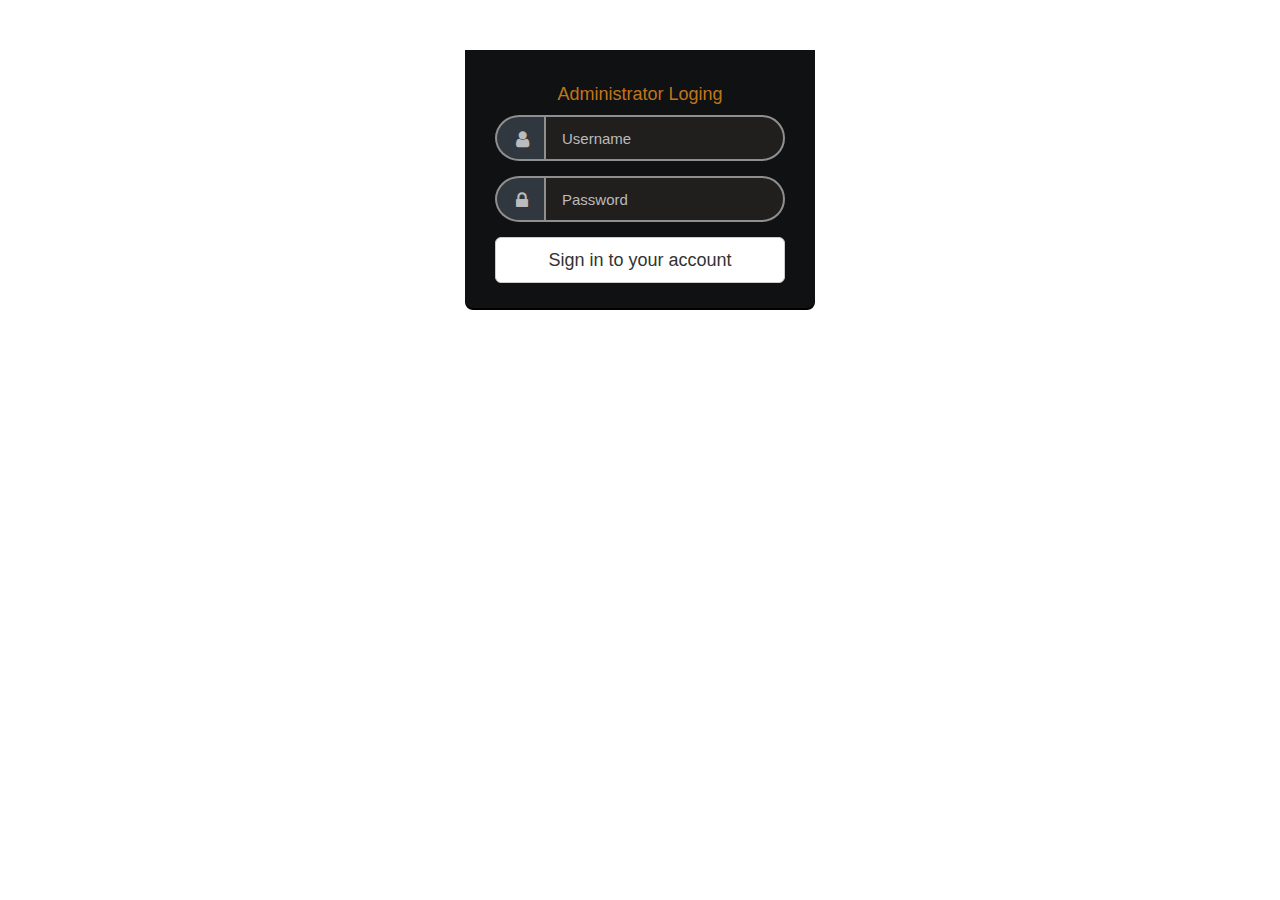
<file: search.html>
<!DOCTYPE html>
<html lang="en">

<head>
    <meta charset="UTF-8">
    <meta name="viewport" content="width=device-width, initial-scale=1.0">
    <link rel="stylesheet" href="https://maxcdn.bootstrapcdn.com/bootstrap/3.3.5/css/bootstrap.min.css">
    <link rel="stylesheet" href="https://maxcdn.bootstrapcdn.com/font-awesome/4.5.0/css/font-awesome.min.css">
    <link rel="stylesheet" href="css/loging.css">
    <title>Document</title>
</head>

<body>

    <div class="container">
        <div class="col-xs-4 col-xs-push-4 martop50">
            <div class="login-content">
                <h4 class="text-center m-t-0 m-b-20">Administrator Loging</h4>
                <form action="php/search.php" method="POST" name="login_form" class="form-input-flat">
                    <div class="form-group">
                        <div class="float-labels">
                            <div class="input-group">
                                <span class="input-group-addon left"><i class="fa fa-fw fa-lg fa-user"></i></span>
                                <input type="text" class="form-control input-lg" id="username" name="username">
                                <label for="user">Username</label>
                            </div>
                        </div>
                    </div>
                    <div class="form-group">
                        <div class="float-labels">
                            <div class="input-group">
                                <span class="input-group-addon left"><i class="fa fa-fw fa-lg fa-lock"></i></span>
                                <input type="password" class="form-control input-lg" id="password" name="password">
                                <label for="user">Password</label>
                            </div>
                        </div>
                    </div>
                    <div class="row m-b-20">
                        <div class="col-md-12">
                            <button type="submit" class="btn btn-default btn-lg btn-block" name="add">Sign in to your
                                account</button>
                        </div>
                    </div>
                </form>
            </div>
        </div>
    </div>
</body>

</html>
</file>
<file: css/style.css>
html,
body {
	margin: 0;
	font-size: 100%;
	font-family: 'Open Sans', sans-serif;
	background: #fff;
}

body a {
	text-decoration: none;
	transition: 0.5s all;
	-webkit-transition: 0.5s all;
	-moz-transition: 0.5s all;
	-o-transition: 0.5s all;
	-ms-transition: 0.5s all;
}

a:hover {
	text-decoration: none;
}

input[type="button"],
button[type="submit"] {
	transition: 0.5s all;
	-webkit-transition: 0.5s all;
	-moz-transition: 0.5s all;
	-o-transition: 0.5s all;
	-ms-transition: 0.5s all;
}

h1,
h2,
h3,
h4,
h5,
h6 {
	margin: 0;
	font-family: 'anaglyphy', sans-serif;
	font-weight: 700;
}

p {
	margin: 0;
}

ul {
	margin: 0;
	padding: 0;
}

label {
	margin: 0;
}

address {
	margin-bottom: 0rem;
}

/*-- header --*/

a.navbar-brand {
	font-family: 'anaglyphy', sans-serif;
	font-size: 2.2em;
	text-shadow: 2px 2px 5px rgba(66, 60, 63, 0.88);
	color: #f6f5e8 !important;
}

.bg-light {
	background-color: rgba(255, 255, 255, 0.73) !important;
	position: absolute;
	width: 100%;
	z-index: 9;
}

.navbar-light .navbar-nav .nav-link,
.dropdown-item {
	color: #656565;
	font-size: 16px;
	letter-spacing: 1px;
	margin: 0em 0.5em;
	text-shadow: 1px 1px 2px #929292;
}

.dropdown-item {
	margin: 0 !important;
}

.navbar-light .navbar-nav .show>.nav-link,
.navbar-light .navbar-nav .active>.nav-link,
.navbar-light .navbar-nav .nav-link.show,
.navbar-light .navbar-nav .nav-link.active {
	color: #000000;
	text-shadow: 1px 1px 2px #4a4949;
}

.search input[type="search"] {
	outline: none;
	padding: 9px 15px;
	font-size: 15px;
	color: #000;
	background: rgba(255, 255, 255, 0);
	width: 64%;
	letter-spacing: 2px;
	border: none;
	border-bottom: 2px solid rgba(148, 152, 152, 0.23);
	margin: 0;
	border-radius: 0;
	box-sizing: border-box;
}

.search button[type="submit"] {
	outline: none;
	padding: 10px 24px;
	font-size: 15px;
	color: #fff;
	background:  #099cf0 ;
	border: none;
	letter-spacing: 1px;
	text-transform: capitalize;
	-webkit-transition: 0.5s all;
	-moz-transition: 0.5s all;
	-o-transition: 0.5s all;
	-ms-transition: 0.5s all;
	transition: 0.5s all;
	margin: 0;
	cursor: pointer;
	font-weight: 600;
	-webkit-border-radius: 0px 15px 0px 15px;
	-moz-border-radius: 0px 15px 0px 15px;
	-o-border-radius: 0px 15px 0px 15px;
	-ms-border-radius: 0px 15px 0px 15px;
}

.search button[type="submit"]:hover {
	background: #03cce6;
}

.btn-outline-success:not(:disabled):not(.disabled):active,
.btn-outline-success:not(:disabled):not(.disabled).active,
.show>.btn-outline-success.dropdown-toggle {
	color: #fff;
	background-color: #03cce6;
	border-color: transparent;
}

.btn-outline-success:focus,
.btn-outline-success.focus {
	box-shadow: 0 0 0 0.2rem rgba(40, 167, 69, 0);
}

.btn-outline-success:not(:disabled):not(.disabled):active:focus,
.btn-outline-success:not(:disabled):not(.disabled).active:focus,
.show>.btn-outline-success.dropdown-toggle:focus {
	box-shadow: 0 0 0 0.2rem rgba(40, 167, 69, 0);
}

.form-control:focus {
	box-shadow: none;
}

/*-- //header --*/

.banner {
	background: url(../images/banner0.jpg)no-repeat 0px 0px;
	-webkit-background-size: cover;
	-moz-background-size: cover;
	-o-background-size: cover;
	-ms-background-size: cover;
	background-size: cover;
	background-position: center;
	min-height: 880px;
	position: relative;
}

.inner-banner {
	min-height: 240px !important;
}

.banner-text {
	padding: 19.5em 0em 0 0;
	text-align: center;
}

/*-- Slider --*/

#slider {
	box-shadow: none;
	-moz-box-shadow: none;
	-webkit-box-shadow: none;
	margin: 0 auto;
}

.rslides_tabs {
	list-style: none;
	padding: 0;
	background: rgba(0, 0, 0, .25);
	box-shadow: 0 0 1px rgba(255, 255, 255, .3), inset 0 0 5px rgba(0, 0, 0, 1.0);
	-moz-box-shadow: 0 0 1px rgba(255, 255, 255, .3), inset 0 0 5px rgba(0, 0, 0, 1.0);
	-webkit-box-shadow: 0 0 1px rgba(255, 255, 255, .3), inset 0 0 5px rgba(0, 0, 0, 1.0);
	font-size: 18px;
	list-style: none;
	margin: 0 auto 50px;
	max-width: 540px;
	padding: 10px 0;
	text-align: center;
	width: 100%;
}

.rslides_tabs li {
	display: inline;
	float: none;
	margin-right: 1px;
}

.rslides_tabs a {
	width: auto;
	line-height: 20px;
	padding: 9px 20px;
	height: auto;
	background: transparent;
	display: inline;
}

.rslides_tabs li:first-child {
	margin-left: 0;
}

.rslides_tabs .rslides_here a {
	background: rgba(255, 255, 255, .1);
	color: #fff;
	font-weight: bold;
}

.events {
	list-style: none;
}

.callbacks_container {
	position: relative;
}

.callbacks {
	position: relative;
	list-style: none;
	overflow: hidden;
	width: 100%;
	padding: 0;
	margin: 0;
}

.callbacks li {
	position: absolute;
	left: 0;
	top: 0;
}

.callbacks img {
	position: relative;
	z-index: 1;
	height: auto;
	border: 0;
}

.callbacks .caption {
	display: block;
	position: absolute;
	z-index: 2;
	font-size: 20px;
	text-shadow: none;
	color: #fff;
	left: 0;
	right: 0;
	padding: 10px 20px;
	margin: 0;
	max-width: none;
	top: 10%;
	text-align: center;
}

#slider-pager a {
	display: inline-block;
}

#slider-pager span {
	float: left;
}

#slider-pager span {
	width: 100px;
	height: 15px;
	background: #fff;
	display: inline-block;
	border-radius: 30em;
	opacity: 0.6;
}

#slider-pager .rslides_here a {
	background: #FFF;
	border-radius: 30em;
	opacity: 1;
}

#slider-pager a {
	padding: 0;
}

#slider-pager li {
	display: inline-block;
}

.rslides {
	position: relative;
	list-style: none;
	overflow: hidden;
	padding: 0;
	margin: 0;
	width: 100%;
}

.rslides li {
	-webkit-backface-visibility: hidden;
	position: absolute;
	display: none;
	left: 0%;
	top: 0;
	width: 100%;
}

.rslides li {
	position: relative;
	display: block;
	float: none;
}

.rslides img {
	height: auto;
	border: 0;
}

.callbacks_tabs li {
	display: inline-block;
	margin: 0.5em;
}

.callbacks_tabs a {
	visibility: hidden;
}

.callbacks_tabs a:after {
	content: "\f111";
	font-size: 0;
	font-family: FontAwesome;
	visibility: visible;
	width: 50px;
	height: 4px;
	display: inline-block;
	background: #fff;
}

.callbacks_here a:after {
	background: #00b6e3;
}

p.sub-para {
	font-size: 18px;
	color: #fff;
	letter-spacing: 2px;
	font-weight: 300;
}

.slider-info img {
	width: 100px;
	margin: 0 auto;
}

.callbacks_tabs {
	list-style: none;
	position: absolute;
	bottom: -15%;
	right: 10px;
	width: 220px;
	padding: 0;
	margin: 0 auto;
	z-index: 990;
	display: block;
	text-align: center;
}

.slider-top span {
	font-weight: 600;
}

.callbacks_tabs li {
	display: inline-block;
	margin: 0 -10px 0 0;
	float: right;
}

.slider-info h3 {
	font-size: 3em;
	color: #352a1c;
	letter-spacing: 1px;
	font-weight: 400;
	margin-bottom: 5px;
	text-transform: capitalize;
	text-shadow: 2px 2px 13px #823611;
	font-family: 'Great Vibes', cursive;
	text-align: left;
	padding-left: 0.1em;
}

.slider-info p {
	color: #e9e1e4;
	font-size: 2em;
	letter-spacing: 1px;
	text-transform: capitalize;
	text-align: left;
	font-family: 'Great Vibes', cursive;
	text-shadow: 1px 2px 8px #ef90b8;
}

.slider-info h4,
.slider-info h1 {
	font-size: 6em;
	font-weight: 400;
	color: #ffffff;
	padding-right: .15em;
	text-shadow: 2px 2px 8px #ebcb65;
	font-family: 'Great Vibes', cursive;
}

.slider-info a {
	display: inline-block;
	padding: .4em 2em;
	margin-top: 0.5em;
	font-size: 17px;
	border: none;
	color: #fff;
	font-weight: 400;
	letter-spacing: 3px;
	background: #00b6e3;
	border-radius: 16px;
	border-top-left-radius: 0px;
	border-bottom-right-radius: 0px;
	text-transform: capitalize;
	float: right;
	font-family: 'Raleway', sans-serif;
}

.slider-info a:hover {
	color: #fff;
	background: #00b6e3;
}

.header-top {
	background:  #099cf0 ;
	padding: 2em;
	margin-top: 1.5em;
}

.header-top span {
	display: block;
	text-align: left;
	color: #ffffff;
	font-size: 16px;
	letter-spacing: 1px;
	font-weight: 700;
}

/*-- //banner --*/

/*--placeholder-color--*/

::-webkit-input-placeholder {
	color: #000;
}

:-moz-placeholder {
	/* Firefox 18- */
	color: #000;
}

::-moz-placeholder {
	/* Firefox 19+ */
	color: #000;
}

:-ms-input-placeholder {
	color: #000;
}

/*--//placeholder-color--*/

/*-- main --*/

h1.inner-title-agileits-w3layouts {
	text-align: center;
	font-size: 3em;
	font-weight: 700;
	padding-top: 3em;
	color:  #099cf0 ;
}

h5.main-w3l-title {
	font-size: 3.8em;
	text-transform: capitalize;
	text-align: left;
	color: #000;
	font-family: 'Great Vibes', cursive;
	font-weight: 500;
}

.paragraph-agileinfo {
	font-size: 16px;
	color: #777;
	letter-spacing: .6px;
	line-height: 33px;
}

ol.breadcrumb li a {
	color: #00b6e3;
}

ol.breadcrumb li {
	font-size: 16px;
}

ol.breadcrumb {
	margin: 0;
}

/*--// main --*/

/*--about --*/

.about-img {
	background: url(../images/fireworks.jpg)no-repeat 0px 0px;
	background-size: cover;
	-webkit-background-size: cover;
	-moz-background-size: cover;
	-o-background-size: cover;
	-ms-background-size: cover;
	min-height: 350px;
}



h3.subheading-wthree {
	color: #00b6e3;
	font-size: 26px;
	letter-spacing: 1px;
	margin-bottom: 0.5em;
	text-transform: capitalize;
	font-weight: 500;
}

.about-top {
	text-align: left;
	margin: 0em 0em 1.5em;
}

.about-w3ls-right ul li {
	list-style: none;
	font-size: 14px;
	letter-spacing: .7px;
	padding: 0;
	display: block;
	margin-top: 0.7em;
	color: #000;
	border: none;
	font-weight: 400;
}

.about-w3ls-right ul .list-group-item.active {
	background:  #099cf0 ;
	border: none;
	font-size: 17px;
	font-weight: 400;
	padding: 0.3em 1em;
}

.about-w3ls-right ul li i {
	font-size: 10px;
	display: inline-block;
	margin: 0 1em 0 2em;
	color: rgba(0, 0, 0, 0.25);
}

.mid-info {
	padding: 2em;
}

.about-w3ls-right .list-group {
	margin-bottom: 0px !important;
}

/*--// about --*/

/*-- stats --*/

.stats {
	background: url(../images/14.jpg)no-repeat 0px 0px;
	-webkit-background-size: cover;
	-moz-background-size: cover;
	-o-background-size: cover;
	-ms-background-size: cover;
	background-size: cover;
}

.stat-grids-w3layouts p {
	font-size: 3.5em;
	font-weight: 300;
	letter-spacing: 3px;
	color: #00b6e3;
}

.stat-grids-w3layouts h3 {
	font-size: 1.4em;
	letter-spacing: 2px;
	font-weight: 500;
}

.stats {
	flex-basis: 30%;
	-webkit-flex-basis: 30%;
}

/*-- //stats --*/

/*--services--*/

.services-img1 {
	background: url(../images/banner6.jpg)no-repeat 0px 0px;
}

.services-img2 {
	background: url(../images/banner5.jpg)no-repeat 0px 0px;

}

.services-img1,
.services-img2 {
	-webkit-background-size: cover;
	-moz-background-size: cover;
	-o-background-size: cover;
	-ms-background-size: cover;
	background-size: cover;
	background-position: center;
}

.serv-left,
.serv-right {
	padding: 1em 1em;
}

.top-services ul li {
	list-style: none;
	color: #777;
	font-size: 16px;
	letter-spacing: 1px;
	font-weight: 600;
	text-transform: capitalize;
}

.top-services ul li span {
	margin-right: 9px;
	color:  #099cf0 ;
	font-size: 11px;
}

.serv-inner1 .serv-left {
	background: url(../images/10.jpg)no-repeat 0px 0px;
}

.serv-inner1 .serv-right {
	background: url(../images/11.jpg)no-repeat 0px 0px;
}

.serv-inner2 .serv-left {
	background: url(../images/12.jpg)no-repeat 0px 0px;
}

.serv-inner2 .serv-right {
	background: url(../images/13.jpg)no-repeat 0px 0px;
}

.serv-inner1 .serv-left,
.serv-inner1 .serv-right,
.serv-inner2 .serv-left,
.serv-inner2 .serv-right {
	-webkit-background-size: cover;
	-moz-background-size: cover;
	-o-background-size: cover;
	-ms-background-size: cover;
	background-size: cover;
	background-position: center;
}

.serv-left h6,
.serv-right h6 {
	color: #fff;
	font-size: 2em;
	letter-spacing: 0.5px;
	margin-bottom: 10px;
	font-weight: 500;
	font-family: 'Great Vibes', cursive;
}

.serv-left h6 span,
.serv-right h6 span {
	color:  #099cf0 ;
	font-weight: 600;
	font-family: 'Great Vibes', cursive;
}

.serv-inner1 {
	margin-top: 1.3em;
}

/*--//services--*/

/*-- Testimonials --*/

.reviews_sec {
	background: #eee;
}

.testimonials_grid {
	position: relative;
}

.testimonials_grid h3 {
	margin: 1em 0 0.5em 0;
	color: #fff;
	font-size: 1.2em;
}

.testimonials_grid h3 span {
	font-weight: 100;
	font-size: 0.9em;
}

.testimonials_grid i {
	font-size: 0.9em;
	letter-spacing: 1px;
	color: #00b6e3;
}

.testimonials_grid img {
	border: 5px solid rgb(189, 189, 189);
}

.testimonials_grid {
	width: 100%;
}

h5.test-name {
	font-size: 2em;
	letter-spacing: 1px;
	color: rgb(33, 33, 33);
	text-transform: capitalize;
	font-family: "Great Vibes", cursive;
	margin: 0.5em 0em 0.3em .1em;
}

h5.test-name span {
	color: rgba(234, 76, 137, 0.63);
}

/*-- // Testimonials --*/

/*-- Inner Pages --*/

/*-- team --*/

.icon_info h5 {
	font-size: 1.5em;
	color: #333;
	margin: 0.8em 0 0em;
	font-weight: 600;
}

.icon_info {
	text-align: center;
}

.icon_info {
	border: 3px solid #eaeaea;
	background-color: #f5f5f5;
}

.grid_info.second {
	margin-top: 1.5em;
}

.grid_info_main.mid img {
	width: 100%;
}

.social_list1 li {
	display: inline-block;
}

.social_list1 li a {
	color: #fff;
	font-size: 0.9em;
	width: 30px;
	height: 30px;
	border-radius: 50%;
	display: block;
	line-height: 29px;
}

.facebook1 {
	background: #3b5998;
}

.twitter2 {
	background: #1da1f2;
}

.dribble3 {
	background:  #099cf0 ;
}

/*-- //team --*/

/*-- gallery --*/

.agile_gallery_grid {
	margin-top: 2em;
}

.agile_gallery_grid:nth-child(1) {
	margin-top: 0em;
}

.agile_gallery_grid1 {
	position: relative;
}

/*-- //gallery --*/

/*-- stories --*/

.story-img1 {
	background: url(../images/01.jpg)no-repeat 0px 0px;
	border-radius: 80px 0px;
}

.story-img2 {
	background: url(../images/02.jpg)no-repeat 0px 0px;
	border-radius: 0px 80px;
}

.story-img3 {
	background: url(../images/03.jpg)no-repeat 0px 0px;
	border-radius: 80px 0px;
}

.story-img4 {
	background: url(../images/Eng-01.jpg)no-repeat 0px 0px;
	border-radius: 0px 80px;}

.story-img1,
.story-img2,
.story-img3
.story-img4 {
	-webkit-background-size: cover;
	-moz-background-size: cover;
	-o-background-size: cover;
	-ms-background-size: cover;
	background-size: cover;
	background-position: center;
	min-height: 400px;
}

span.styory-date {
	display: block;
	color:  #099cf0 ;
	font-size: 1.3em;
	letter-spacing: 0.5px;
	text-transform: capitalize;
	font-family: 'Great Vibes', cursive;
	text-shadow: 1px 2px 8px #ef90b8;
	margin-bottom: 0.6em;
}

h4.story-names {
	font-size: 2.5em;
	color: #352a1c;
	letter-spacing: 1px;
	font-weight: 400;
	margin-bottom: 5px;
	text-transform: capitalize;
	text-shadow: 2px 2px 13px #823611;
	font-family: 'Great Vibes', cursive;
	padding-left: 0.1em;
}

.story-info {
	margin-top: 7%;
}

.main-story:nth-child(2),
.main-story:nth-child(4) {
	padding: 2em;
	border: 3px solid #ececec;
	border-radius: 105px 0px;
}

.main-story {
	padding: 2em;
}

/*--// stories --*/

/*-- contact-page --*/

.wthree_contact_left p span,
.wthree_contact_left p a {
	font-weight: 600;
	color:  #099cf0 ;
}

.wthree_contact_left p a {
	color: #00b6e3;
}

.wthree_contact_left ul li {
	list-style-type: none;
	color: #999;
	font-size: 15px;
}

.wthree_contact_left ul li span {
	padding-right: 1em;
	color: #000;
}

.wthree_contact_left ul li a {
	color: #999;
	text-decoration: none;
}

.wthree_contact_left ul li a:hover {
	color: #212121;
}

.wthree_contact_left input[type="text"],
.wthree_contact_left input[type="email"],
.wthree_contact_left textarea {
	outline: none;
	padding: 12px;
	font-size: 15px;
	color: #212121;
	width: 100%;
	letter-spacing: 1px;
	border: none;
	background: rgba(171, 171, 171, 0.15);
	border-left: 3px solid #00b6e3;
	box-shadow: -7px 7px 10px rgba(0, 0, 0, 0.12);
}

.wthree_contact_left input[type="text"]:nth-child(2),
.wthree_contact_left input[type="email"] {
	margin: 1em 0 0;
}

.wthree_contact_left textarea {
	min-height: 172px;
	margin: 1em 0em;
	resize: none;
}

.wthree_contact_left button[type="submit"] {
	outline: none;
	padding: 12px 0;
	font-size: 16px;
	color: #fff;
	background:  #099cf0 ;
	border: none;
	text-transform: uppercase;
	box-shadow: -7px 7px 10px rgba(0, 0, 0, 0.12);
}

.wthree_contact_left button[type="submit"]:hover {
	background: #00b6e3;
}

.info-img-agileits {
	margin: 1.5em 0;
}

.info1 {
	background: url(../images/g1.jpg) no-repeat 0px 0px;
}

.info2 {
	background: url(../images/g2.jpg) no-repeat 0px 0px;
}

.info3 {
	background: url(../images/g3.jpg) no-repeat 0px 0px;
}

.info1,
.info2,
.info3 {
	background-size: cover;
	-webkit-background-size: cover;
	-moz-background-size: cover;
	-o-background-size: cover;
	min-height: 100px;
}

.map-agileits iframe {
	width: 100%;
	height: 350px;
	border: none;
	outline: none;
}

/*--// contact-page --*/

/*-- //Inner Pages --/

/*--Typography--*/

h3.typo-main-heading {
	font-size: 2.7em;
	font-weight: 600;
	letter-spacing: 2px;
	border-bottom: 2px solid #e2e1e1;
	display: inline-block;
	color:  #099cf0 ;
}

h4.typo-sub-heading {
	color: #000;
	font-size: 26px;
	letter-spacing: 1px;
	text-transform: capitalize;
	font-weight: 500;
}

@media(max-width:1080px) {
	h4.typo-sub-heading {
		font-size: 24px;
	}
	h3.typo-main-heading {
		font-size: 2.5em;
	}
}

@media(max-width:800px) {
	h4.typo-sub-heading {
		font-size: 22px;
	}
	h3.typo-main-heading {
		font-size: 2.3em;
	}
}

@media(max-width:640px) {
	h3.typo-main-heading {
		font-size: 2em;
	}
}

/*-- //typography --*/

/*-- footer --*/

.footer-section-w3-agileits {
	background: #232323;
}

.footer-grids-w3-agile:nth-child(2) {
	border-left: 1px solid #999;
	border-right: 1px solid #999;
}

.ff-images {
	margin: 0px;
}

.footer-grids-w3-agile {
	padding: 0em 2em;
}

.footer-grids-w3-agile a img {
	width: 100%;
	margin-bottom: 0px;
	border: 2px solid #fff;
}

.footer-grids-w3-agile a {
	padding: 0;
}

.footer-section-w3-agileits h2,
.footer-section-w3-agileits h3 {
	color: #eee;
	text-transform: capitalize;
	font-size: 25px;
	font-weight: 600;
	margin-bottom: 0.6em;
	letter-spacing: 2px;
}

.footer-grids-w3-agile p {
	color: #bbbbbb;
	line-height: 28px;
	font-size: 15px;
	letter-spacing: .7px;
}

.footer-grids-w3-agile p.phone {
	text-transform: capitalize;
}

ul.w3agile_footer_grid_list li {
	list-style-type: none;
	color: #bbbbbb;
	line-height: 28px;
	font-size: 15px;
	letter-spacing: .7px;
}

ul.w3agile_footer_grid_list li:nth-child(1) {
	margin-bottom: 1em;
}

ul.w3agile_footer_grid_list li a {
	color:  #099cf0 ;
	text-decoration: none;
}

ul.w3agile_footer_grid_list li span {
	display: block;
	color: rgba(169, 169, 169, 0.52);
}

ul.w3agile_footer_grid_list li span i {
	color: #1da1f2;
}

.footer-grids-w3-agile a {
	color:  #099cf0 ;
}

.footer-grids-w3-agile a:hover {
	color: #fff;
}

.copyright-w3layouts {
	background: #1b1b1b;
	border-top: 2px solid #2b2b2b;
}

.copyright-w3layouts p {
	color: #fff;
	font-size: 14px;
	letter-spacing: 2px;
	text-align: center;
}

.copyright-w3layouts a {
	color: #00b6e3;
	text-decoration: none;
}

.copyright-w3layouts a:hover {
	color: #ffffff;
}

/*-- //Footer --*/

/*-- to-top --*/

#toTop {
	display: none;
	text-decoration: none;
	position: fixed;
	bottom: 25px;
	right: 2%;
	overflow: hidden;
	z-index: 999;
	width: 32px;
	height: 32px;
	border: none;
	text-indent: 100%;
	background: url(../images/arr.png) no-repeat 0px 0px;
}

#toTopHover {
	width: 32px;
	height: 32px;
	display: block;
	overflow: hidden;
	float: right;
	opacity: 0;
	-moz-opacity: 0;
	filter: alpha(opacity=0);
}

/*-- //to-top --*/

/*--responsive--*/

@media(max-width:1440px) {
	.banner-text {
		padding: 17.5em 0em 0 0;
	}
	.banner {
		min-height: 800px;
	}
}

@media(max-width:1280px) {
	.slider-info h3 {
		font-size: 2.5em;
	}
	.slider-info p {
		font-size: 1.7em;
	}
	.slider-info h4,
	.slider-info h1 {
		font-size: 5em;
	}
	.slider-info a {
		font-size: 16px;
	}
	.banner-text {
		padding: 16.5em 0em 0 0;
	}
	.banner {
		min-height: 700px;
	}
}

@media(max-width:1080px) {
	.navbar-light .navbar-nav .nav-link,
	.dropdown-item {
		font-size: 15px;
		margin: 0em 0.4em;
	}
	h3.subheading-wthree {
		font-size: 24px;
	}
	.stat-grids-w3layouts p {
		font-size: 2.8em;
	}
	h1.inner-title-agileits-w3layouts {
		font-size: 2.5em;
	}
	.inner-banner {
		min-height: 215px !important;
	}
	h1.inner-title-agileits-w3layouts {
		padding-top: 3.3em;
	}
	h5.main-w3l-title {
		font-size: 3.7em;
	}
	h5.test-name {
		font-size: 1.8em;
		margin: 0.5em 0em 0em .1em;
	}
	h4.story-names {
		font-size: 2.2em;
	}
	span.styory-date {
		font-size: 1.1em;
	}
	.wthree_contact_left input[type="text"],
	.wthree_contact_left input[type="email"],
	.wthree_contact_left textarea {
		padding: 10px;
		font-size: 13px;
	}
	.search input[type="search"] {
		font-size: 13px;
		letter-spacing: 1px;
	}
	.search button[type="submit"] {
		padding: 8px 22px;
		font-size: 14px;
	}
	.paragraph-agileinfo {
		font-size: 15px;
	}
	.wthree_contact_left input[type="text"],
	.wthree_contact_left input[type="email"],
	.wthree_contact_left textarea {
		margin: 0.5em 0 0;
	}
	.form-group label {
		font-size: 14px;
	}
	.footer-grids-w3-agile p {
		font-size: 14px;
	}
	ul.w3agile_footer_grid_list li {
		font-size: 14px;
	}
	.copyright-w3layouts p {
		color: #fff;
		font-size: 13px;
		letter-spacing: 2px;
		text-align: center;
	}
}

@media(max-width:1024px) {
	.navbar-light .navbar-nav .nav-link,
	.dropdown-item {
		letter-spacing: 0.4px;
	}
}

@media(max-width:991px) {
	.navbar-nav {
		text-align: center;
	}
	.dropdown-menu.show {
		display: table;
		margin: 0.5em auto;
	}
	.search input[type="search"] {
		width: 68.5%;
	}
	.search button[type="submit"] {
		padding: 8px 10px;
		width: 30%;
	}
	.form-inline {
		width: 80%;
		margin: 0 auto;
	}
	.navbar-light .navbar-nav .nav-link,
	.dropdown-item {
		display: inline-block;
	}
	.slider-info h4,
	.slider-info h1 {
		font-size: 4em;
	}
	.slider-info a {
		font-size: 14px;
		letter-spacing: 2px;
	}
	.slider-info h3 {
		font-size: 2.2em;
	}
	.slider-info p {
		font-size: 1.5em;
	}
	.banner-text {
		padding: 14em 0em 0 0;
	}
	.banner {
		min-height: 600px;
	}
	.about-w3ls-right {
		margin-top: 2em;
	}
	.services-img1,
	.services-img2 {
		min-height: 350px;
	}
	.footer-grids-w3-agile {
		padding: 0em 1.3em;
	}
	.footer-section-w3-agileits h2,
	.footer-section-w3-agileits h3 {
		font-size: 22px;
		letter-spacing: 1px;
	}
	ol.breadcrumb li {
		font-size: 15px;
	}
	.story-img1,
	.story-img3 {
		margin-top: 2em;
		background-position: top;
	}
	.story-img2 {
		margin-top: 2em;
	}
	.main-story {
		padding: 1em;
	}
	.main-story:nth-child(2),
	.main-story:nth-child(4) {
		padding: 1em;
	}
	.story-info {
		margin-top: 4%;
	}
	.wthree_contact_left:nth-child(2) {
		margin-top: 2em;
	}
	.wthree_contact_left textarea {
		min-height: 100px;
	}
	.stat-grids-w3layouts h3 {
		font-size: 1.3em;
		letter-spacing: 1px;
	}
	.stat-grids-w3layouts p {
		font-size: 2.5em;
	}
	.footer-grids-w3-agile {
		padding-top: 0;
		padding-bottom: 0;
	}
	.footer-grids-w3-agile:nth-child(2) {
		border: none;
		border-top: 1px solid #999;
		border-bottom: 1px solid #999;
		padding-top: 1.5em;
		padding-bottom: 1.5em;
		margin: 1.5em 0em;
	}
}

@media(max-width:800px) {
	h3.subheading-wthree {
		font-size: 22px;
	}
}

@media(max-width:768px) {
	h5.main-w3l-title {
		font-size: 3.5em;
	}
	.callbacks_tabs a:after {
		width: 43px;
	}
}

@media(max-width:767px) {
	.slider-info h4,
	.slider-info h1 {
		font-size: 3.3em;
	}
	.agile_gallery_grid:nth-child(1) {
		margin-top: 2em;
	}
}

@media(max-width:667px) {
	.form-inline {
		width: 90%;
	}
	.navbar-toggler-icon {
		width: 1.3em;
	}
	.navbar-toggler {
		padding: .1em 0.5em;
	}
}

@media(max-width:640px) {
	h4.story-names {
		font-size: 1.9em;
	}
	h1.inner-title-agileits-w3layouts {
		padding-top: 3.8em;
		font-size: 2.2em;
	}
	.search input[type="search"] {
		width: 68%;
	}
}

@media(max-width:600px) {
	.banner-text {
		padding: 11em 0em 0 0;
	}
	.banner {
		min-height: 520px;
	}
	a.navbar-brand {
		font-size: 2.8em;
	}
}

@media(max-width:568px) {
	.top-services ul li {
		font-size: 15px;
	}
	.paragraph-agileinfo {
		font-size: 14px;
		line-height: 28px;
	}
	.copyright-w3layouts p {
		padding: 0em 1em;
		line-height: 28px;
	}
}

@media(max-width:480px) {
	.slider-info h4,
	.slider-info h1 {
		font-size: 3em;
	}
	.slider-info h3 {
		font-size: 2em;
	}
	.slider-info p {
		font-size: 1.2em;
	}
	.banner-text {
		padding: 10em 0em 0 0;
	}
	.banner {
		min-height: 450px;
	}
	ol.breadcrumb {
		padding: 0.5em .8em;
	}
	h5.main-w3l-title {
		font-size: 3.3em;
	}
}

@media(max-width:440px) {
	.story-img1,
	.story-img2,
	.story-img3 {
		min-height: 300px;
	}
	.main-story:nth-child(2),
	.main-story:nth-child(4) {
		border-radius: 55px 0px;
	}
	.story-img3,
	.story-img1 {
		border-radius: 35px 0px;
		margin-top: 1.3em;
	}
	.story-img2 {
		border-radius: 0px 35px;
		margin-top: 1.3em;
	}
	.wthree_contact_left input[type="text"]:nth-child(2),
	.wthree_contact_left input[type="email"] {
		margin: 0.5em 0 0;
	}
}

@media(max-width:414px) {
	.slider-info h4,
	.slider-info h1 {
		font-size: 2.6em;
	}
	.slider-info h4,
	.slider-info h1 {
		font-size: 2.6em;
	}
	.slider-info h3 {
		font-size: 1.8em;
		line-height: 38px;
	}
	.agile_gallery_grid {
		margin-top: 1em;
	}
	.agile_gallery_grid:nth-child(1) {
		margin-top: 1em;
	}
	h1.inner-title-agileits-w3layouts {
		padding-top: 4em;
		font-size: 2em;
	}
	h3.subheading-wthree {
		line-height: 31px;
	}
}

@media(max-width:384px) {
	.slider-info h4,
	.slider-info h1 {
		font-size: 2.4em;
	}
	.slider-info a {
		font-size: 13.5px;
		letter-spacing: 1.5px;
	}
	.callbacks_tabs a:after {
		width: 39px;
		height: 3px;
	}
	.callbacks_tabs {
		bottom: -11%;
	}
}

@media(max-width:375px) {
	a.navbar-brand {
		font-size: 2.7em;
	}
}

@media(max-width:320px) {
	.slider-info h3 {
		font-size: 1.7em;
		line-height: 34px;
	}
	.slider-info h4,
	.slider-info h1 {
		font-size: 2em;
	}
	.banner {
		min-height: 425px;
	}
	.copyright-w3layouts p {
		letter-spacing: 1px;
	}
	h5.main-w3l-title {
		font-size: 3.1em;
	}
	h4.story-names {
		font-size: 1.8em;
	}
}

/*--//responsive--*/
</file>
<file: css/loging.css>
.martop50 {
		margin-top: 50px;
	}

	.login-content, .login .login-content {
		padding: 25px 30px;
		-webkit-border-radius: 0 0 8px 8px;
		-moz-border-radius: 0 0 8px 8px;
		-ms-border-radius: 0 0 8px 8px;
		border-radius: 0 0 8px 8px;
		background: #101113;
		box-shadow: 0 2px 0 #000;
	}

	h4{
		color: rgba(248,151,29,0.77);
	}
	.form-input-flat .input-group-addon.left {
		background: #30373e;
		border: 2px solid #8f8f8f;
		color: #bbb;
		border-right: none;
		-webkit-border-radius: 50% 0 0 50%;
		-moz-border-radius: 50% 0 0 50%;
		-ms-border-radius: 50% 0 0 50%;
		border-radius: 50% 0 0 50%;
		padding: 8px 10px 5px 13px;
	}
	.form-input-flat .input-group-addon {
		background: #30373e;
		border: 2px solid #8f8f8f;
		color: #bbb;
		border-left: none;
		-webkit-border-radius: 0 50% 50% 0;
		-moz-border-radius: 0 50% 50% 0;
		-ms-border-radius: 0 50% 50% 0;
		border-radius: 0 50% 50% 0;
		padding: 0 13px 0 10px;
	}

	.input-group .form-control:not(:first-child):not(:last-child), .input-group-addon:not(:first-child):not(:last-child), .input-group-btn:not(:first-child):not(:last-child) {
		border-radius: 0 34px 34px 0;
	}

	.form-control {
		border-width: 2px;
		border-color: #8f8f8f;
		-webkit-box-shadow: none;
		box-shadow: none;
		color: #bbb;
		-webkit-border-radius: 34px;
		-moz-border-radius: 34px;
		-ms-border-radius: 34px;
		border-radius: 34px;
		background: #211E1E;
	}

	.float-labels label  {
		font-size: 15px;
		line-height: 18px;
		font-weight: 500;
		position: absolute;
		z-index: 2;
		left: 65px;
		top: 35px;
		padding: 0 2px;
		pointer-events: none;
		background: transparent;
		-webkit-transition: -webkit-transform 100ms ease;
		-moz-transition: -moz-transform 100ms ease;
		-o-transition: -o-transform 100ms ease;
		-ms-transition: -ms-transform 100ms ease;
		transition: transform 100ms ease;
		-webkit-transform: translateY(-20px);
		-moz-transform: translateY(-20px);
		-o-transform: translateY(-20px);
		-ms-transform: translateY(-20px);
		transform: translateY(-20px);
	}
	label {
		color: #bbb;
	}

	.float-labels input:focus {
	  border-color: #ccc;
	  box-shadow: none;
	}
	.float-labels input:focus + label, 
    .float-labels input:invalid + label  {
	  color: rgba(248, 151, 29, 0.77);
	  -webkit-transform: translateY(-20px);
	  -moz-transform: translateY(-20px);
	  -o-transform: translateY(-20px);
	  -ms-transform: translateY(-20px);
	  transform: translateY(-20px);
	  -webkit-transition: all 500ms ease;
	  -moz-transition: all 500ms ease;
	  -ms-transition: all 500ms ease;
	  -o-transition: all 500ms ease;
	  transition: all 500ms ease;
	  top: 14px;
	  background: #211E1E;
	}
</file>
<file: css/chocolat.css>
body{
	margin:0;
	padding:0;
}
#Choco_overlay{
    background: #0a0a0a !important;
	position: fixed;
	top: 0;
	left: 0;
	z-index: 1000;
	width: 100%;
	height: 100%;
	display:none;
	padding:0;
	margin:0;
}
#Choco_content{
	display:none;
	width:800px;
	height:600px;
	z-index:1001;
	position:fixed;
	left:50%;
	top:50%;
	margin-left:-400px;
	margin-top:-300px;
	border-top:1px solid transparent;/*Yes, adjust image perfectly at the center of a box, don't know why.*/
}
#Choco_left_arrow{
	float:left;
	background-image:url(../images/left.png)!important;
	background-position:12%;
	left:-20%;
}
#Choco_right_arrow{
	float:right;
	background-image:url(../images/right.png)!important;
	background-position:88%;
	left:20%;
}
.Choco_arrows{
	background-repeat:no-repeat;
	display:none;
	position:relative;
	cursor:pointer;
	width:49%;
	top:-100%;
	height:100%;
	margin-top:-30px;
}
#Choco_container_photo{
	text-align:center;
	width:800px;
	height:600px;
	/*background:url(../images/ajax-loader.gif) center center no-repeat;*/
}
#Choco_container_description{
	padding:0;
	height:26px;
	width:100%;
	color:#FFFFFF;
	font-family:Tahoma;
	clear:both;
	position:relative;
	font-size:12px;
	margin-top:-5px;
	overflow:hidden;
	visibility:hidden;
}
#Choco_container_title{
	float:left;
	padding:5px;
}
#Choco_container_via{
	padding:5px;
	float:right;
}
#Choco_container_via a{
	color:gray;
}
#Choco_container_via a:hover{
	color:white;
	background:gray;
}
#Choco_close{
	width:32px;
	height:32px;
	background-image:url(../images/close.png)!important;
	background-repeat:no-repeat;
	z-index:1002;
	cursor:pointer;
	margin: 0px 0px 15px 0px;
	display:none;
}
#Choco_loading{
	width:9px;
	height:11px;
	background-image:url(../images/loading.gif);
	background-repeat:no-repeat;
	z-index:1002;
	cursor:pointer;
	float:right;
	margin-top:-20px;
	display:none;
}
#Choco_bigImage{
	display:none;
	position:relative;
	width:100%;
	height:100%;
	margin-top:-5px;
}
@media(max-width:800px){
	#Choco_right_arrow {
		left: 15%;
	}
	#Choco_left_arrow {
		left: -15%;
	}
}
</file>
